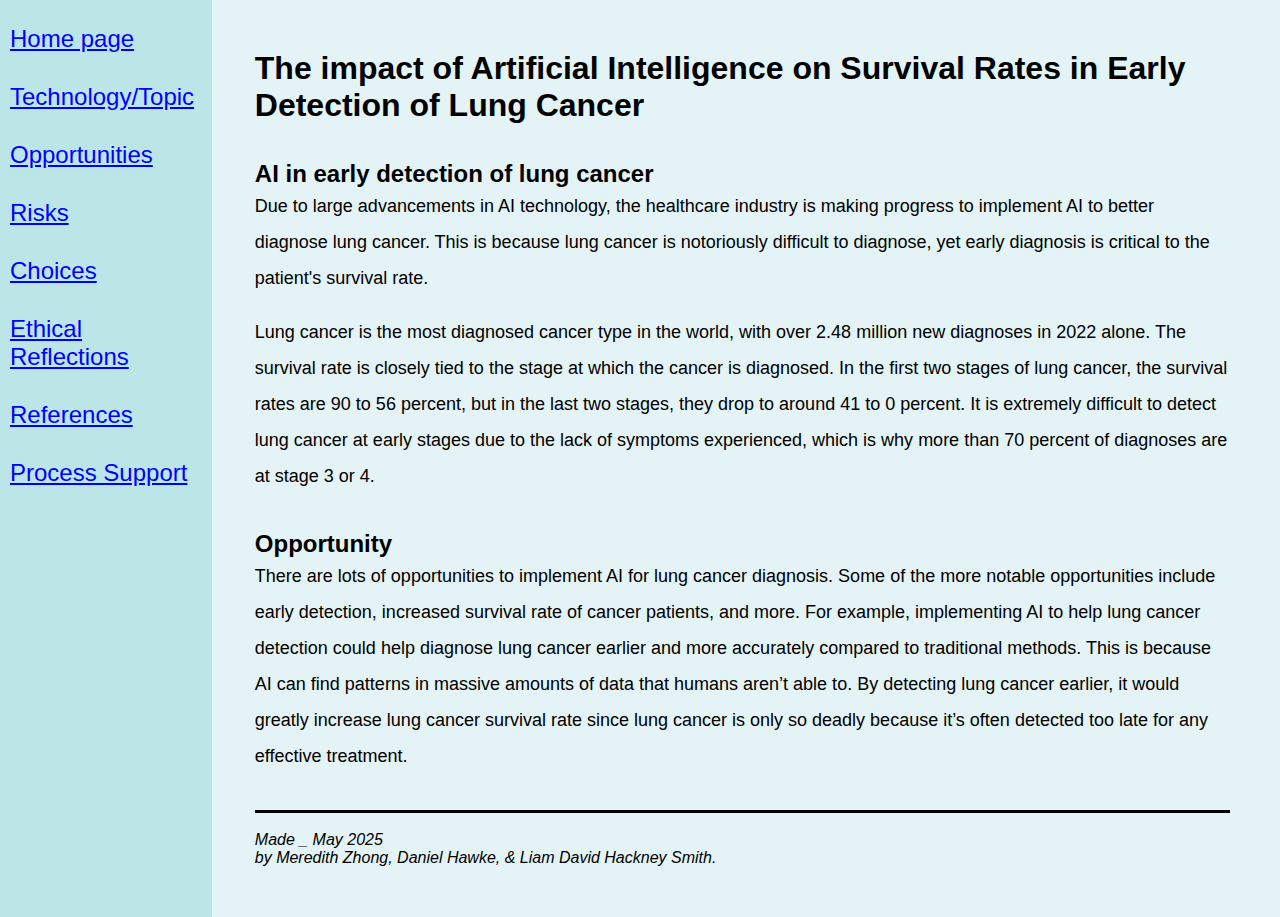
<file: Prelim Website/index.html>
<!DOCTYPE html PUBLIC "-//W3C//DTD HTML 4.01//EN">
<html>
<head>
  <title>My first styled page</title>
  	<link rel="stylesheet" href="styles/mystyles.css">
</head>


<body>
  <!--Navigation bar-->
  <div class="navbar">
    <ul class="navbar_Content">
      <li><a href="index.html">Home page</a></li>
      <li><a href="misc/topic.html">Technology/Topic</a></li>
      <li><a href="misc/opportunities.html">Opportunities</a></li>
      <li><a href="misc/risks.html">Risks</a></li>
      <li><a href="misc/choices.html">Choices</a></li>
      <li><a href="misc/ethics.html">Ethical Reflections</a></li>
      <li><a href="misc/references.html">References</a></li>
      <li><a href="misc/process.html">Process Support</a></li>
    </ul>
  </div>

  <!-- Main content -->
  <div class="main_content">
    <h1>The impact of Artificial Intelligence on Survival Rates in Early Detection of Lung Cancer</h1>
    <br>
    <br>

    <h2>AI in early detection of lung cancer</h2>
    <p>
      Due to large advancements in AI technology, the healthcare industry is making progress to implement AI to better diagnose lung cancer. This is because lung cancer is notoriously difficult to diagnose, yet early diagnosis is critical to the patient's survival rate. 
    </p>
    <br>
    <p>
      Lung cancer is the most diagnosed cancer type in the world, with over 2.48 million new diagnoses in 2022 alone. The survival rate is closely tied to the stage at which the cancer is diagnosed. In the first two stages of lung cancer, the survival rates are 90 to 56 percent, but in the last two stages, they drop to around 41 to 0 percent. It is extremely difficult to detect lung cancer at early stages due to the lack of symptoms experienced, which is why more than 70 percent of diagnoses are at stage 3 or 4. 
    </p>
    <br>
    <br>
    <h2>Opportunity</h2>
    <p>
      There are lots of opportunities to implement AI for lung cancer diagnosis. Some of the more notable opportunities include early detection, increased survival rate of cancer patients, and more. For example, implementing AI to help lung cancer detection could help diagnose lung cancer earlier and more accurately compared to traditional methods. This is because AI can find patterns in massive amounts of data that humans aren’t able to. By detecting lung cancer earlier, it would greatly increase lung cancer survival rate since lung cancer is only so deadly because it’s often detected too late for any effective treatment. 
    </p>
    <br>
    <br>
    <!-- Sign and date the page, it's only polite! -->
    <hr width="100%" color="black" size="5">
    <br>
    <address>Made _ May 2025<br>
      by Meredith Zhong, Daniel Hawke, & Liam David Hackney Smith.
    </address>
 
  </div>
</body>
</html>
</file>
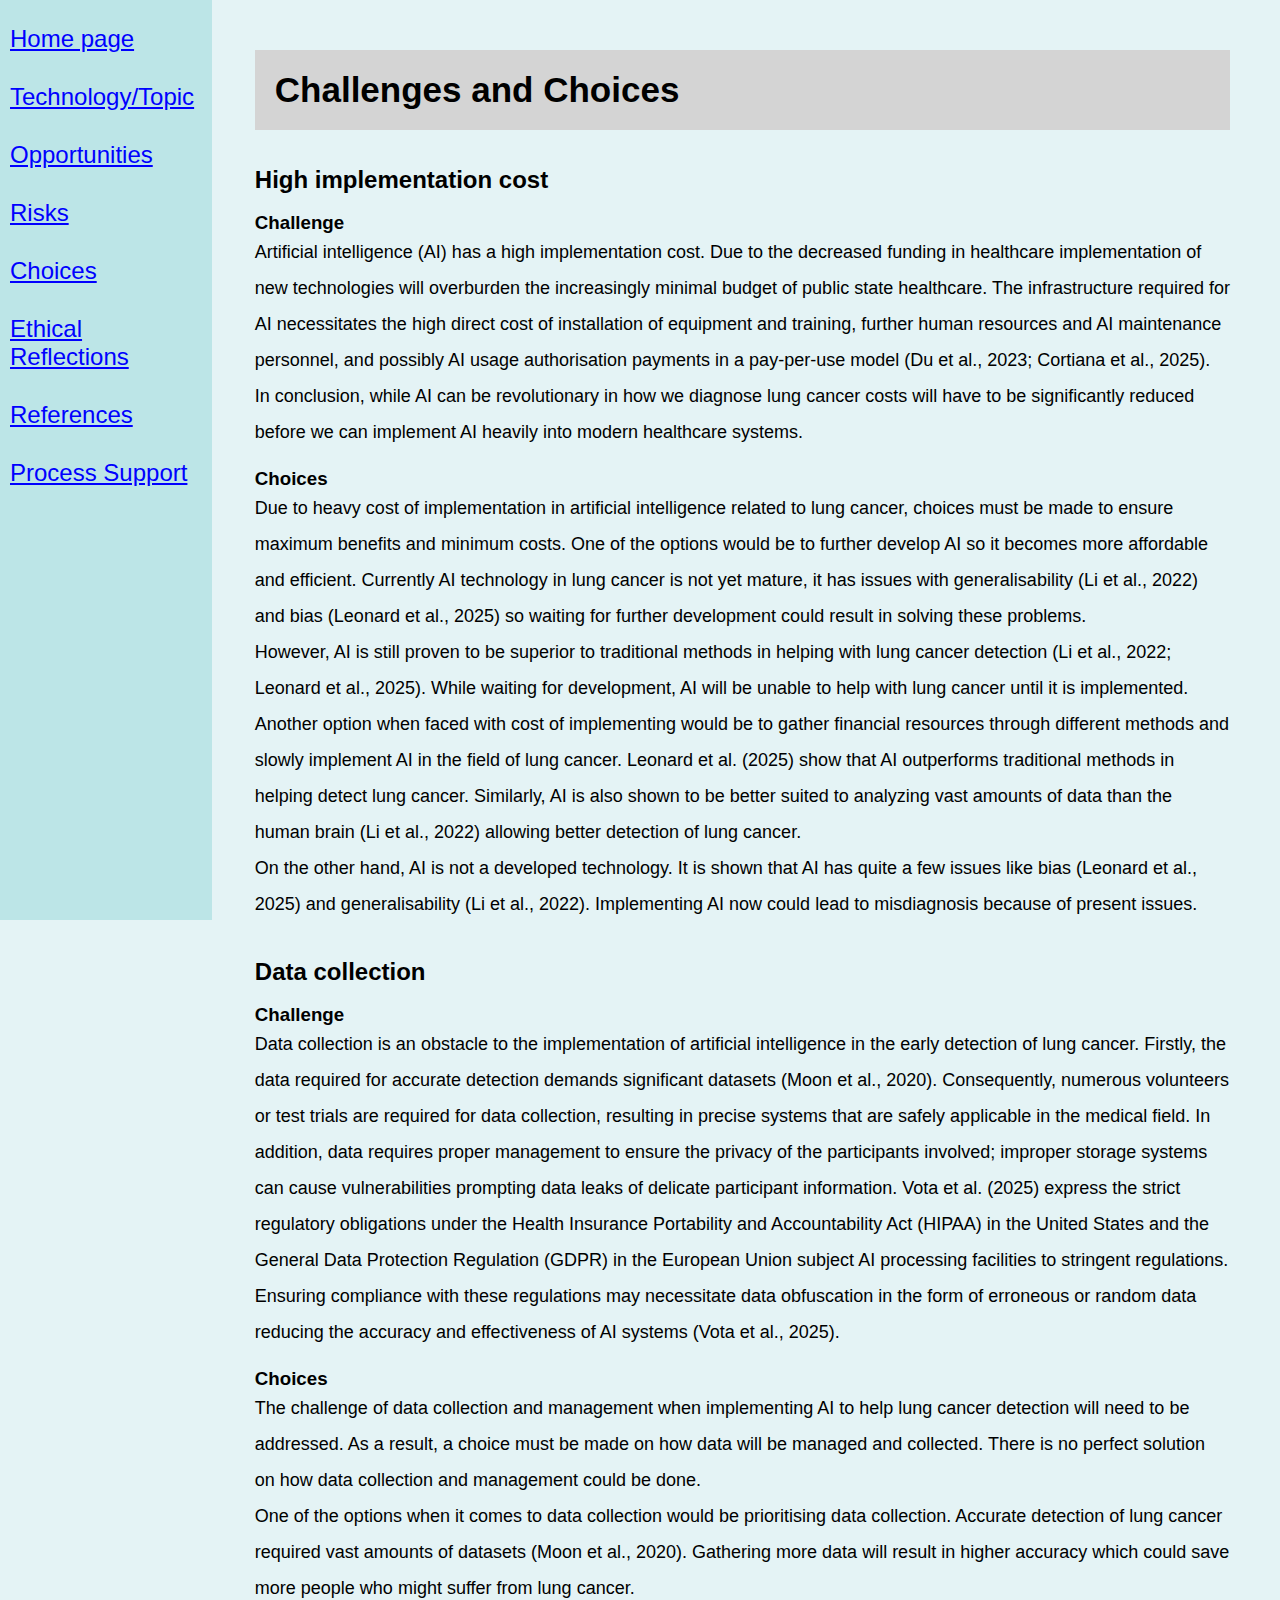
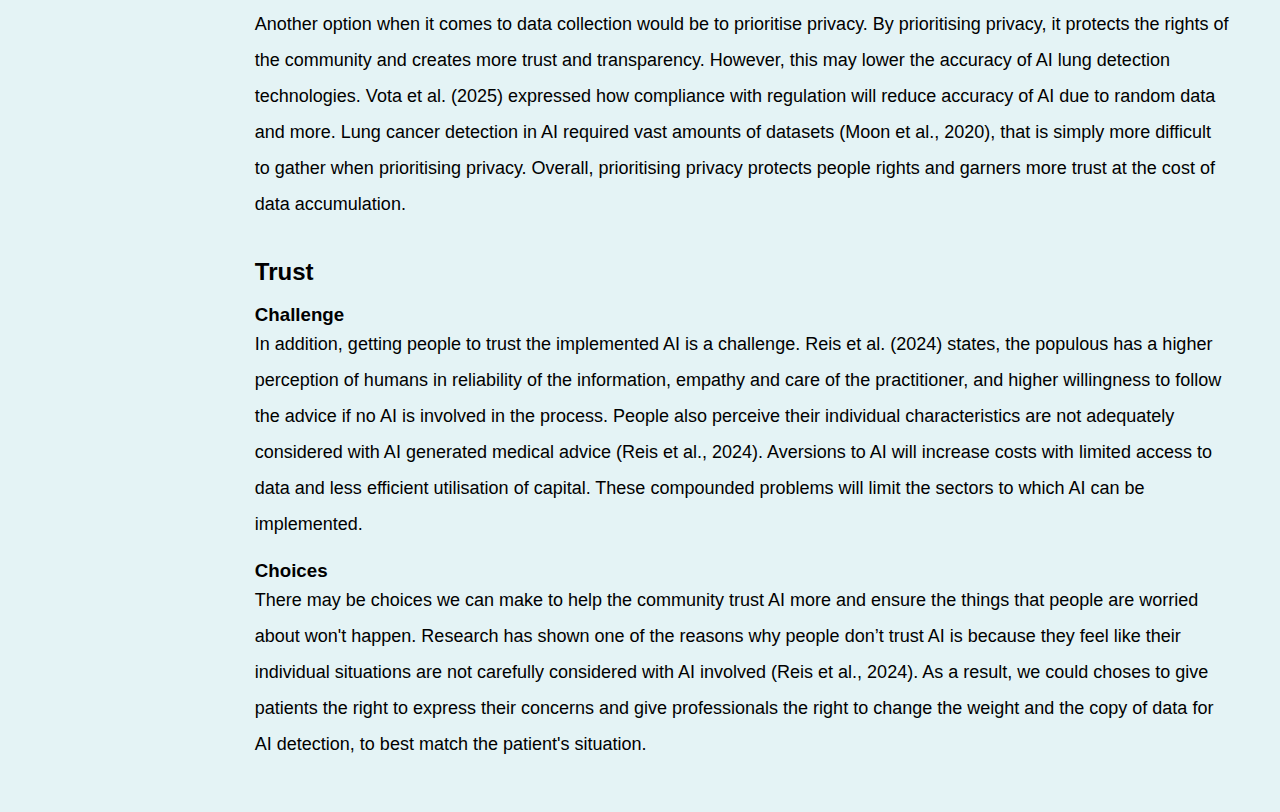
<file: Prelim Website/misc/choices.html>
<!DOCTYPE html PUBLIC "-//W3C//DTD HTML 4.01//EN">
<html>
  <head>
    <title>choices</title>
    <link rel="stylesheet" href="../styles/mystyles.css" />
  </head>

  <body>
    <!--Navigation bar-->
    <div class="navbar">
      <ul class="navbar_Content">
        <li><a href="../index.html">Home page</a></li>
        <li><a href="topic.html">Technology/Topic</a></li>
        <li><a href="opportunities.html">Opportunities</a></li>
        <li><a href="risks.html">Risks</a></li>
        <li><a href="choices.html">Choices</a></li>
        <li><a href="ethics.html">Ethical Reflections</a></li>
        <li><a href="references.html">References</a></li>
        <li><a href="process.html">Process Support</a></li>
      </ul>
    </div>

    <!-- Main Content -->
    <div class="main_content">
      <h2 class="topictitle">Challenges and Choices</h2>
      <br />
      <br />
      <!-- High impl. cost -->
      <h2>High implementation cost</h2>
      <br />
      <h3 class="">Challenge</h3>
      <p>
        Artificial intelligence (AI) has a high implementation cost. Due to the
        decreased funding in healthcare implementation of new technologies will
        overburden the increasingly minimal budget of public state healthcare.
        The infrastructure required for AI necessitates the high direct cost of
        installation of equipment and training, further human resources and AI
        maintenance personnel, and possibly AI usage authorisation payments in a
        pay-per-use model (Du et al., 2023; Cortiana et al., 2025). In
        conclusion, while AI can be revolutionary in how we diagnose lung cancer
        costs will have to be significantly reduced before we can implement AI
        heavily into modern healthcare systems.
      </p>
      <br />
      <h3>Choices</h3>
      <p>
        Due to heavy cost of implementation in artificial intelligence related
        to lung cancer, choices must be made to ensure maximum benefits and
        minimum costs. One of the options would be to further develop AI so it
        becomes more affordable and efficient. Currently AI technology in lung
        cancer is not yet mature, it has issues with generalisability (Li et
        al., 2022) and bias (Leonard et al., 2025) so waiting for further
        development could result in solving these problems.
        <br />
        However, AI is still proven to be superior to traditional methods in
        helping with lung cancer detection (Li et al., 2022; Leonard et al.,
        2025). While waiting for development, AI will be unable to help with
        lung cancer until it is implemented.
        <br />
        Another option when faced with cost of implementing would be to gather
        financial resources through different methods and slowly implement AI in
        the field of lung cancer. Leonard et al. (2025) show that AI outperforms
        traditional methods in helping detect lung cancer. Similarly, AI is also
        shown to be better suited to analyzing vast amounts of data than the
        human brain (Li et al., 2022) allowing better detection of lung cancer.
        <br />
        On the other hand, AI is not a developed technology. It is shown that AI
        has quite a few issues like bias (Leonard et al., 2025) and
        generalisability (Li et al., 2022). Implementing AI now could lead to
        misdiagnosis because of present issues.
      </p>
      <br /><br />
      <h2>Data collection</h2>
      <br />
      <h3 class="">Challenge</h3>
      <p>
        Data collection is an obstacle to the implementation of artificial
        intelligence in the early detection of lung cancer. Firstly, the data
        required for accurate detection demands significant datasets (Moon et
        al., 2020). Consequently, numerous volunteers or test trials are
        required for data collection, resulting in precise systems that are
        safely applicable in the medical field. In addition, data requires
        proper management to ensure the privacy of the participants involved;
        improper storage systems can cause vulnerabilities prompting data leaks
        of delicate participant information. Vota et al. (2025) express the
        strict regulatory obligations under the Health Insurance Portability and
        Accountability Act (HIPAA) in the United States and the General Data
        Protection Regulation (GDPR) in the European Union subject AI processing
        facilities to stringent regulations. Ensuring compliance with these
        regulations may necessitate data obfuscation in the form of erroneous or
        random data reducing the accuracy and effectiveness of AI systems (Vota
        et al., 2025).
      </p>
      <br />
      <h3>Choices</h3>
      <p>
        The challenge of data collection and management when implementing AI to
        help lung cancer detection will need to be addressed. As a result, a
        choice must be made on how data will be managed and collected. There is
        no perfect solution on how data collection and management could be done.
        <br />
        One of the options when it comes to data collection would be
        prioritising data collection. Accurate detection of lung cancer required
        vast amounts of datasets (Moon et al., 2020). Gathering more data will
        result in higher accuracy which could save more people who might suffer
        from lung cancer.
        <br />
        Another option when it comes to data collection would be to prioritise
        privacy. By prioritising privacy, it protects the rights of the
        community and creates more trust and transparency. However, this may
        lower the accuracy of AI lung detection technologies. Vota et al. (2025)
        expressed how compliance with regulation will reduce accuracy of AI due
        to random data and more. Lung cancer detection in AI required vast
        amounts of datasets (Moon et al., 2020), that is simply more difficult
        to gather when prioritising privacy. Overall, prioritising privacy
        protects people rights and garners more trust at the cost of data
        accumulation.
      </p>
      <br /><br />
      <h2>Trust</h2>
      <br />
      <h3 class="">Challenge</h3>
      <p>
        In addition, getting people to trust the implemented AI is a challenge.
        Reis et al. (2024) states, the populous has a higher perception of
        humans in reliability of the information, empathy and care of the
        practitioner, and higher willingness to follow the advice if no AI is
        involved in the process. People also perceive their individual
        characteristics are not adequately considered with AI generated medical
        advice (Reis et al., 2024). Aversions to AI will increase costs with
        limited access to data and less efficient utilisation of capital. These
        compounded problems will limit the sectors to which AI can be
        implemented.
      </p>
      <br />
      <h3>Choices</h3>
      <p>
        There may be choices we can make to help the community trust AI more and
        ensure the things that people are worried about won't happen. Research
        has shown one of the reasons why people don’t trust AI is because they
        feel like their individual situations are not carefully considered with
        AI involved (Reis et al., 2024). As a result, we could choses to give
        patients the right to express their concerns and give professionals the
        right to change the weight and the copy of data for AI detection, to
        best match the patient's situation.
      </p>
    </div>
  </body>
</html>
</file>
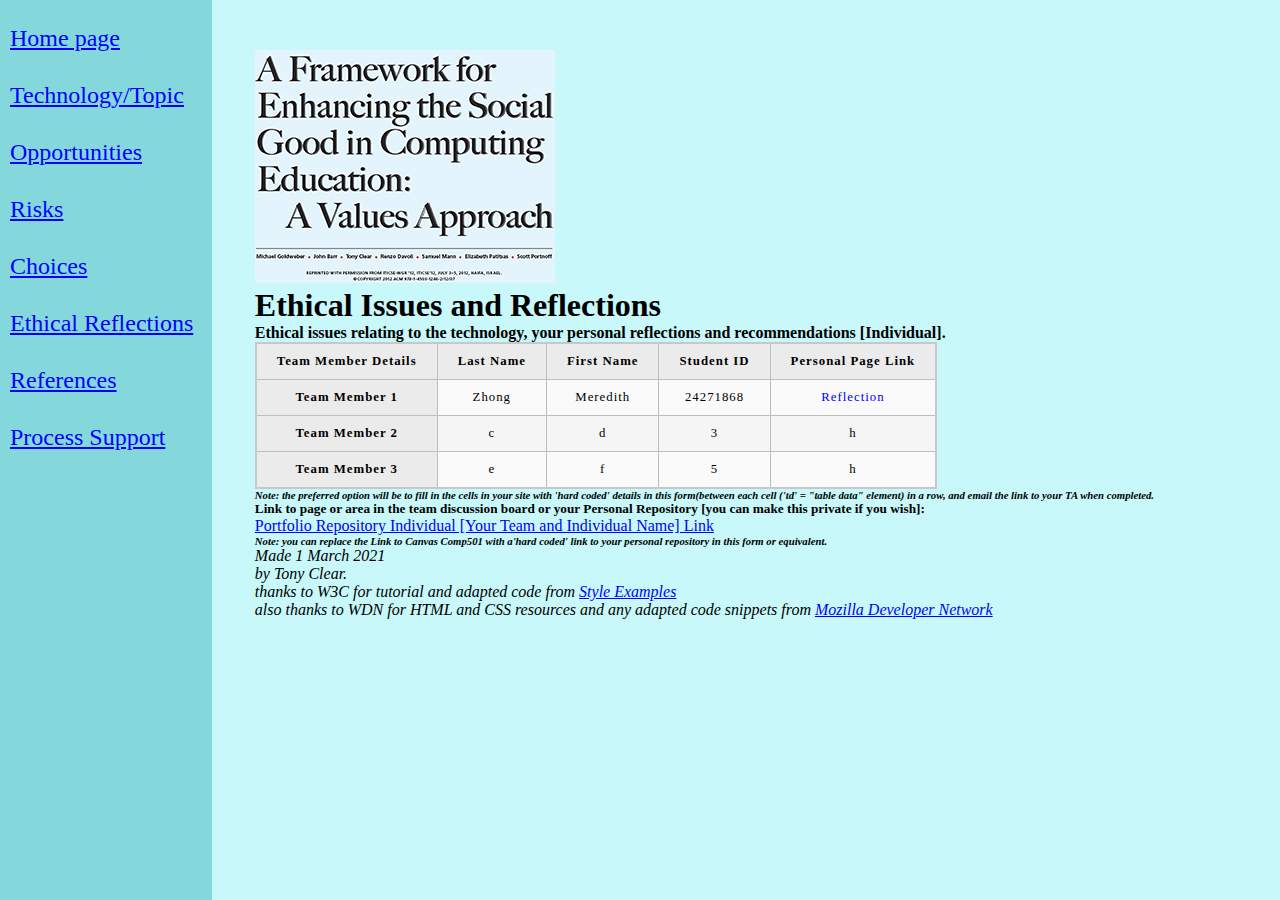
<file: Prelim Website/misc/ethics.html>
<!DOCTYPE html PUBLIC "-//W3C//DTD HTML 4.01//EN">
<html>
<head>
  <title>ethics</title>
  	<link rel="stylesheet" href="../styles/minimal-table.css">
  </head>

<body>

    <!--Navigation bar-->
    <div class="navbar">
      <ul class="navbar_Content">
        <li><a href="../index.html">Home page</a></li>
        <li><a href="topic.html">Technology/Topic</a></li>
        <li><a href="opportunities.html">Opportunities</a></li>
        <li><a href="risks.html">Risks</a></li>
        <li><a href="choices.html">Choices</a></li>
        <li><a href="ethics.html">Ethical Reflections</a></li>
        <li><a href="references.html">References</a></li>
        <li><a href="process.html">Process Support</a></li>
      </ul>
    </div>

<!-- Main content -->
 <div class="main_content">
 <img src="../images/csg4ed-small.png" alt="Enhancing Social Good in Computing">
<h1>Ethical Issues and Reflections</h1>


</ul><h4><p>Ethical issues relating to the technology, your personal reflections and recommendations [Individual].<p></h4>

<table>
	<tr>
		<th>Team Member Details</th>
        <th scope="col" class="last name">Last Name</th> 
	    <th scope="col" class="first name">First Name</th> 
        <th scope="col" class="id">Student ID</th> 	
		<th scope="col" class="repo">Personal Page Link</th> 
    </tr>
	
	<tr>
		<th scope="row">Team Member 1</th>
		<td>Zhong</td>
		<td>Meredith</td>
        <td>24271868</td>	
		<td><a>Reflection</a></td>
   </tr>
	<tr>
		<th scope="row">Team Member 2</th>
        <td>c</td>
		<td>d</td>
        <td>3</td>	
		<td>h</td>
    </tr>
	<tr>
		<th scope="row">Team Member 3</th>
        <td>e</td>
		<td>f</td>
        <td>5</td>
		<td>h</td>
    </tr>
</table>

<p><h6><em>Note: the preferred option will be to fill in the cells in your site with 'hard coded' details in this form(between each cell ('td' = "table data" element) in a row, and email the link to your TA when completed.</p></h6></em> 


<h5>Link to page or area in the team discussion board or your Personal Repository [you can make this private if you wish]: </h5>
<a href="https://canvas.aut.ac.nz/groups/36051">Portfolio Repository Individual [Your Team and Individual Name] Link</a>      

  <hr/>
<p><h6><em>Note: you can replace the Link to Canvas Comp501 with a'hard coded' link to your personal repository in this form or equivalent.</p></h6></em> 

<!-- Sign and date the page, it's only polite! -->
<address>Made 1 March 2021<br>
  by Tony Clear.</address>
 
<p><em>thanks to W3C for tutorial and adapted code from <a href="https://www.w3.org/Style/Examples/011/firstcss.en.html">Style Examples</a></p></em>
<p><em>also thanks to WDN for HTML and CSS resources and any adapted code snippets from <a href= "https://developer.mozilla.org/en-US/docs/Web">Mozilla Developer Network</a></p></em>
</div>
</body>
</html>
</file>
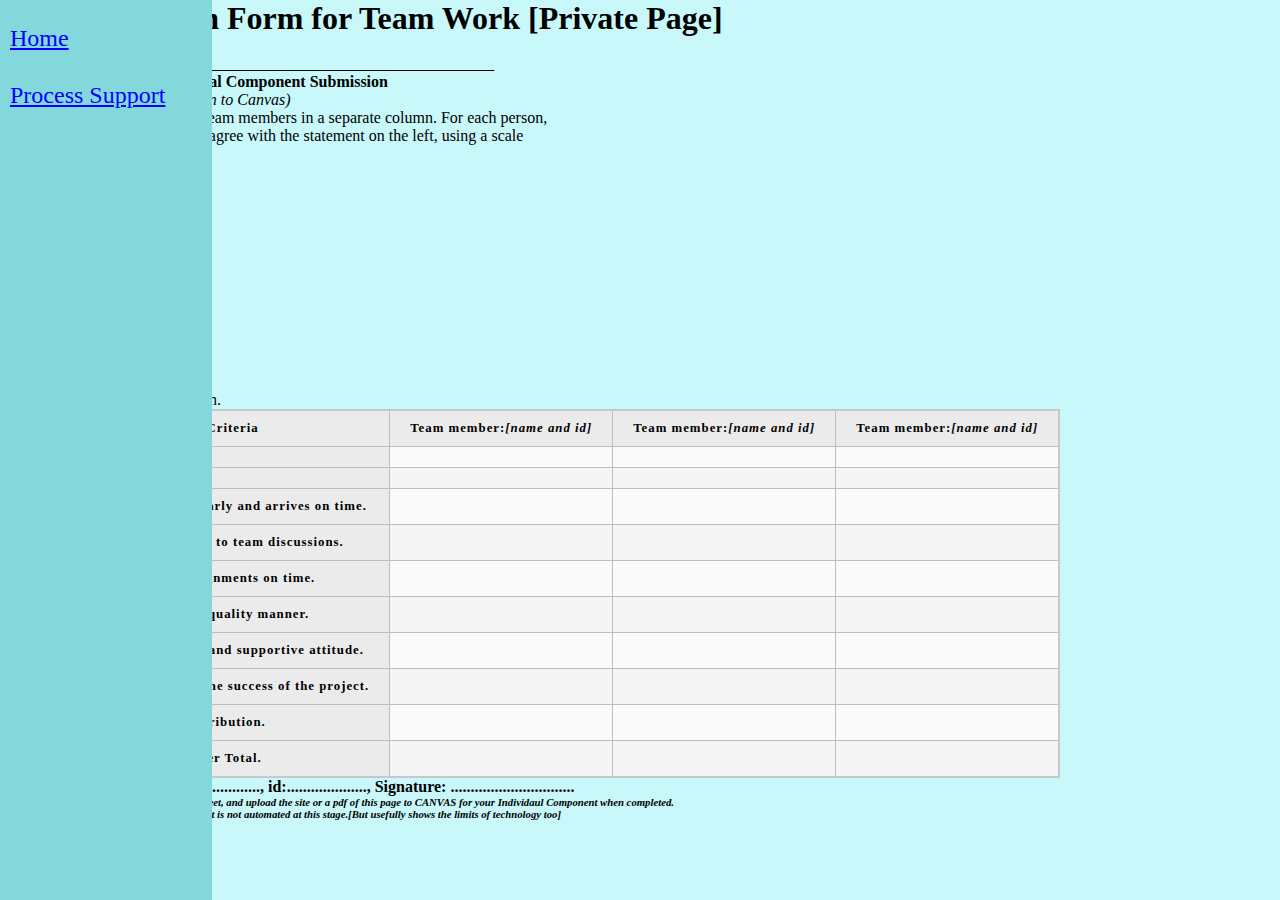
<file: Prelim Website/misc/evaluation.html>
<!DOCTYPE html PUBLIC "-//W3C//DTD HTML 4.01//EN">
<html>
<head>
  <title>Peer Evaluation Form</title>
   	<link rel="stylesheet" href="../styles/minimal-table.css" type="text/css">
</head>

<body>
<!-- Site navigation menu -->
<ul class="navbar">
  <li><a href="../index.html">Home</a>
  <li><a href="process.html">Process Support</a>
</ul>

<h1>Peer Evaluation Form for Team Work [Private Page]</h1><br>
<p>Team name ____________________________________________________</p>

<h4>Due Date:  With Final Individual Component Submission </h4><p><em>(Student to upload this evaluation to Canvas)</em></p> 


<p>Write the name of each of your team members in a separate column. For each person,<br>
 indicate the extent to which you agree with the statement on the left, using a scale <br>
 of 1-4 
 <ol start =01>
 <li><em>strongly disagree
 <li>disagree
 <li>agree
 <li>strongly agree</em>
 </ol>
 
<p> Total the numbers in each column.


		
<table>
    <p>
	<body ><th>Evaluation Criteria</th>
    
        
        <th scope="col" class="Team member 1">Team member:<em>[name and id]</em></th> 
	    <th scope="col" class="Team member 1">Team member:<em>[name and id]</em></th> 
        <th scope="col" class="Team member 1">Team member:<em>[name and id]</em></th> 
		
    </tr>
	<hr />
	</p>
	<p align = "left"</p>
		<th scope="row"></th>
		<td></td>
		<td></td>
        <td></td>

   </tr>
	<p align = "left"</p>
		<th scope="row"></th>
		<td></td>
		<td></td>
        <td></td>

   </tr>
		<p align = "left"</p>
		<th scope="row">Attends team meetings regularly and arrives on time.</th>
		<td></td>
		<td></td>
        <td></td>

   </tr>
	<p align = "left"</p>
	<th scope="row">Contributes meaningfully to team discussions.</th>
        <td></td>
		<td></td>
        <td></td>
 
    </tr>
	<th scope="row">Completes team assignments on time.</th>
        <td></td>
		<td></td>
        <td></td>
  
    </tr>
	<th scope="row">Prepares work in a quality manner.</th>
        <td></td>
		<td></td>
        <td></td>
     
    </tr>
	<th scope="row">Demonstrates a cooperative and supportive attitude.</th>
        <td></td>
		<td></td>
        <td></td>
        
    </tr>
	<th scope="row">Contributes significantly to the success of the project.</th>
        <td></td>
		<td></td>
        <td></td>
        
    </tr>
	<th scope="row">Overall Contribution.</th>
        <td></td>
		<td></td>
        <td></td>
        		
   </tr>
   		
   </tr><th scope="row">Team Member Total.</th>
        
		<td></td>
		<td></td>
        <td></td>
        		
   </tr>
</table>

<p><h4>Student name: ......................................., id:...................., Signature: ...............................</p></h4>
<hr/>
<p><h6><em>Note: the simplest option will be to fill in the sheet, and upload the site or a pdf of this page to CANVAS for your Individaul Component when completed.</p></h6></em> 
 <p><h6><em>As this is a static site without security features, it is not automated at this stage.[But usefully shows the limits of technology too]</p></h6></em>
</body>
</html>
</file>
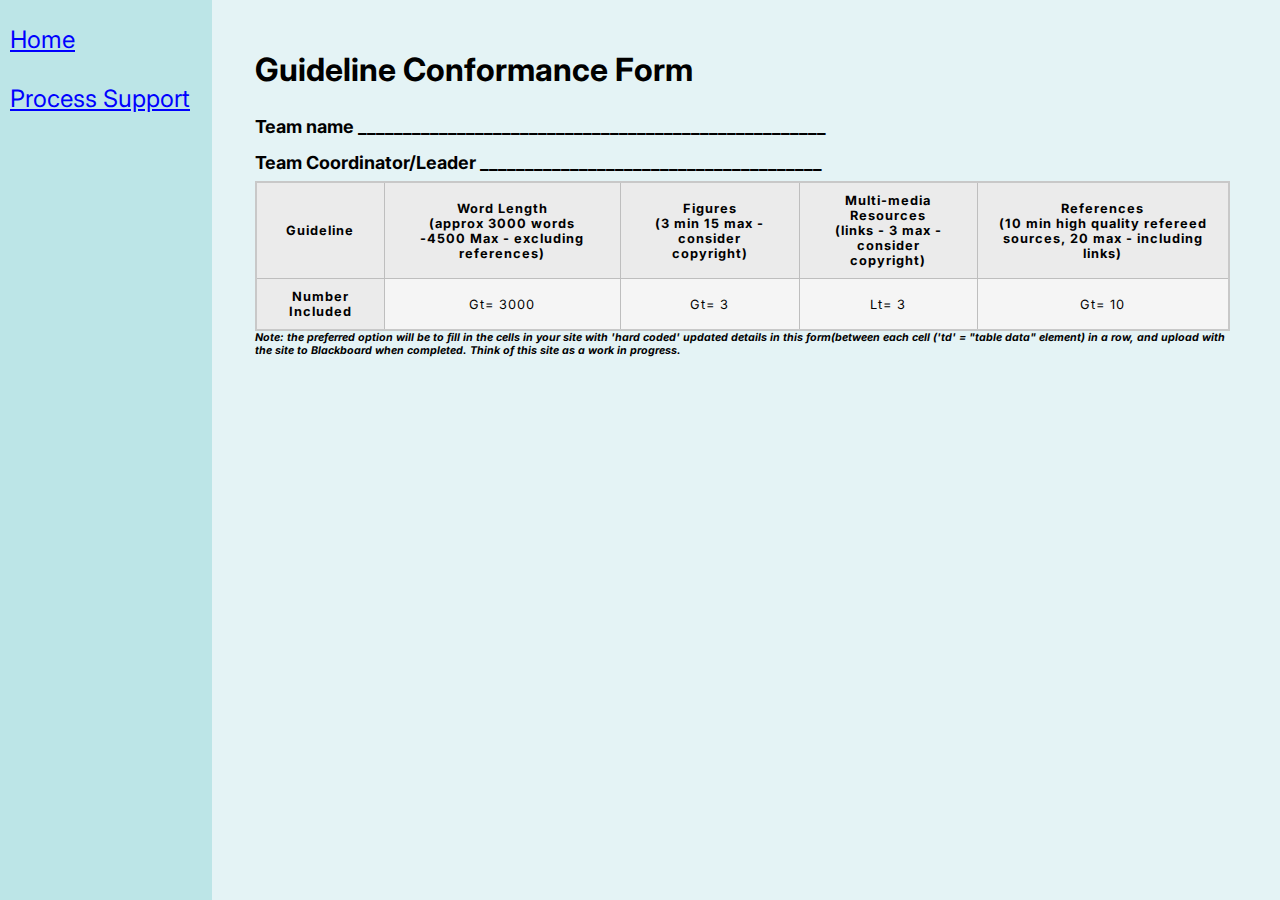
<file: Prelim Website/misc/guidelines.html>
<!DOCTYPE html PUBLIC "-//W3C//DTD HTML 4.01//EN">
<html>
<head>
  <title>guidelines</title>
   	<link rel="stylesheet" href="../styles/minimal-table.css" type="text/css">
   	<link rel="stylesheet" href="../styles/mystyles.css" type="text/css">
	    <link rel="preconnect" href="https://fonts.googleapis.com" />
    <link rel="preconnect" href="https://fonts.gstatic.com" crossorigin />
    <link
      href="https://fonts.googleapis.com/css2?family=Inter:ital,opsz,wght@0,14..32,100..900;1,14..32,100..900&display=swap"
      rel="stylesheet"
    />
</head>

<body>
<!-- Site navigation menu -->
<div class="navbar">
<ul class="navbar_Content">
  <li><a href="../index.html">Home</a>
  <li><a href="process.html">Process Support</a>
</ul>
</div>


<div class="main_content">
<h1>Guideline Conformance Form</h1><br>
<h4><p>Team name ____________________________________________________</p></h4>

<h4><p>Team Coordinator/Leader ______________________________________</p></h4>
		
<table>
    <p>
	<th>Guideline</th>
    
        
        <th scope="col" class="word length">Word Length <br>(approx 3000 words -4500 Max - excluding references)</th>
	    <th scope="col" class="first name">Figures <br>(3 min 15  max - consider copyright)</th> 
        <th scope="col" class="id">Multi-media  Resources <br>(links - 3 max - consider copyright)</th> 
		<th scope="col" class="email">References <br>(10 min high quality refereed sources, 20 max - including links)</th>
	<tr></tr>
	<hr />
	</p>
	
	<p></p>
		<th scope="row">Number Included</th>
		<td> Gt= 3000</td>
		<td> Gt= 3</td>
        <td> Lt= 3</td>
		<td> Gt= 10</td>
   </tr>
	
  
</table>


<hr/>

<hr/>
<p><h6><em>Note: the preferred option will be to fill in the cells in your site with 'hard coded' updated details in this form(between each cell ('td' = "table data" element) in a row, and upload with the site to Blackboard when completed.  Think of this site as a work in progress.</p></h6></em> 
</div>
</body>
</html>
</file>
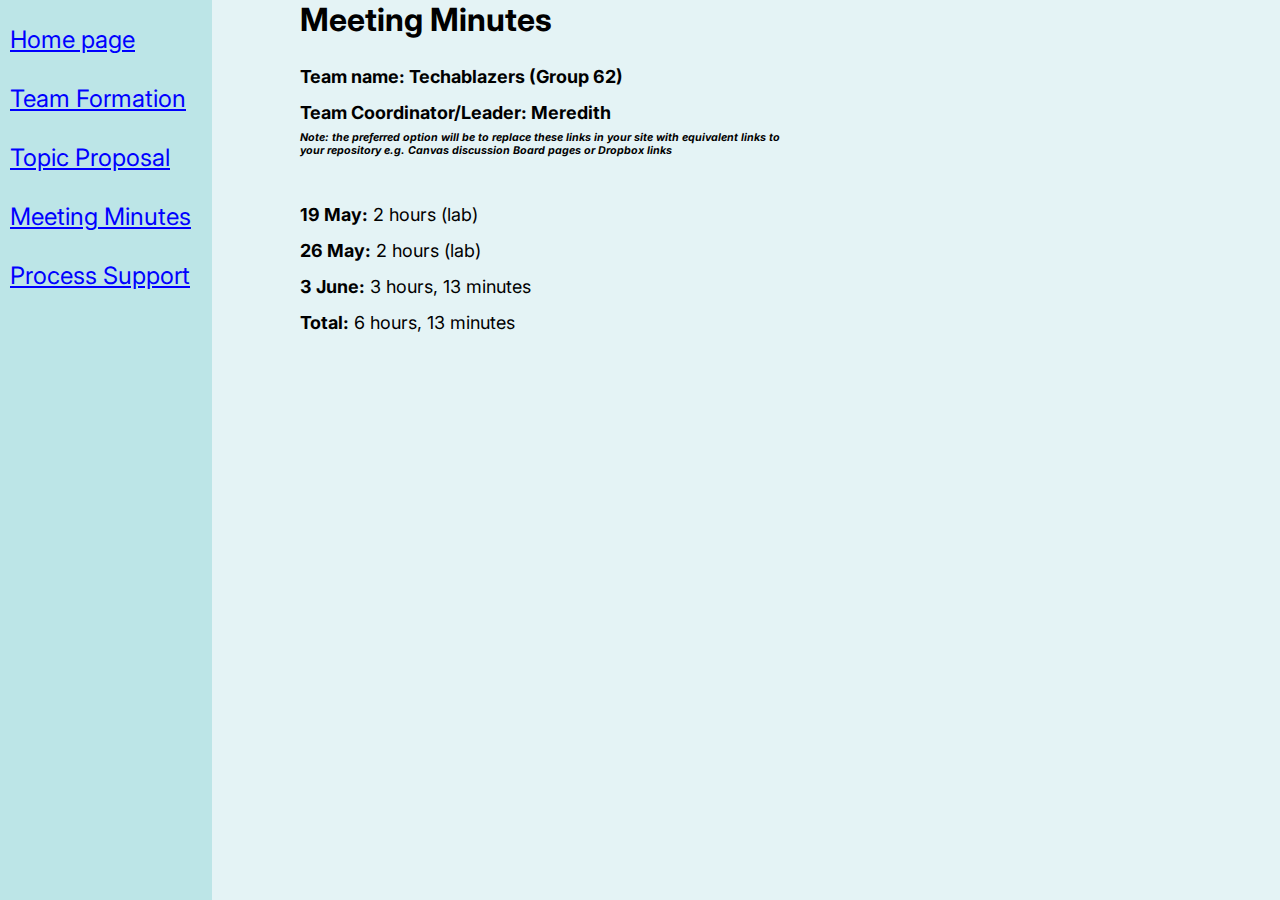
<file: Prelim Website/misc/meetings.html>
<!DOCTYPE html PUBLIC "-//W3C//DTD HTML 4.01//EN">
<html>
  <head>
    <title>guidelines</title>
    <link rel="stylesheet" href="../styles/minimal-table.css" />
    <link rel="stylesheet" href="../styles/mystyles.css" />
        <link rel="preconnect" href="https://fonts.googleapis.com" />
    <link rel="preconnect" href="https://fonts.gstatic.com" crossorigin />
    <link
      href="https://fonts.googleapis.com/css2?family=Inter:ital,opsz,wght@0,14..32,100..900;1,14..32,100..900&display=swap"
      rel="stylesheet"
    />
  </head>

  <body>
    <!-- Site navigation menu -->
<ul class="navbar">
  <li><a href="../index.html">Home page</a>
  <li><a href="team-formation.html">Team Formation</a>
   <li><a href="proposal.html">Topic Proposal</a>
	<!-- <li><a href="evaluation.html">Peer Evaluation</a> -->
	<li><a href="meetings.html">Meeting Minutes</a>
	<!-- <li><a href="portfolio.html">Project Portfolio</a> -->
		<!-- <li><a href="rubric.html">Assessment Rubric</a> -->
	<!-- <li><a href="guidelines.html">Guideline Conformance</a> -->
   <li><a href="process.html">Process Support</a>
</ul>

    <div style="width: 500px; padding-left: 300px">
      <h1>Meeting Minutes</h1>
      <br />
      <h4><p>Team name: Techablazers (Group 62)</p></h4>

      <h4><p>Team Coordinator/Leader: Meredith</p></h4>
      <a
        href="https://canvas.aut.ac.nz/courses/1048/discussion_topics/3449"
        Meeting
        Minutes
        Repository
        Alternative
        Link
      ></a>
      <hr />
      <h6>
        <em
          >Note: the preferred option will be to replace these links in your
          site with equivalent links to your repository e.g. Canvas discussion
          Board pages or Dropbox links</em
        >
      </h6>
	  <!-- <hr style="width: 100%; size: 2;"> -->
	   <br>
	   <br>
	  <p><b>19 May:</b> 2 hours (lab)</p>
	  <p><b>26 May:</b> 2 hours (lab)</p>
	  <p><b>3 June:</b> 3 hours, 13 minutes</p>
	  <p><b>Total:</b> 6 hours, 13 minutes</p>
    </div>
  </body>
</html>
</file>
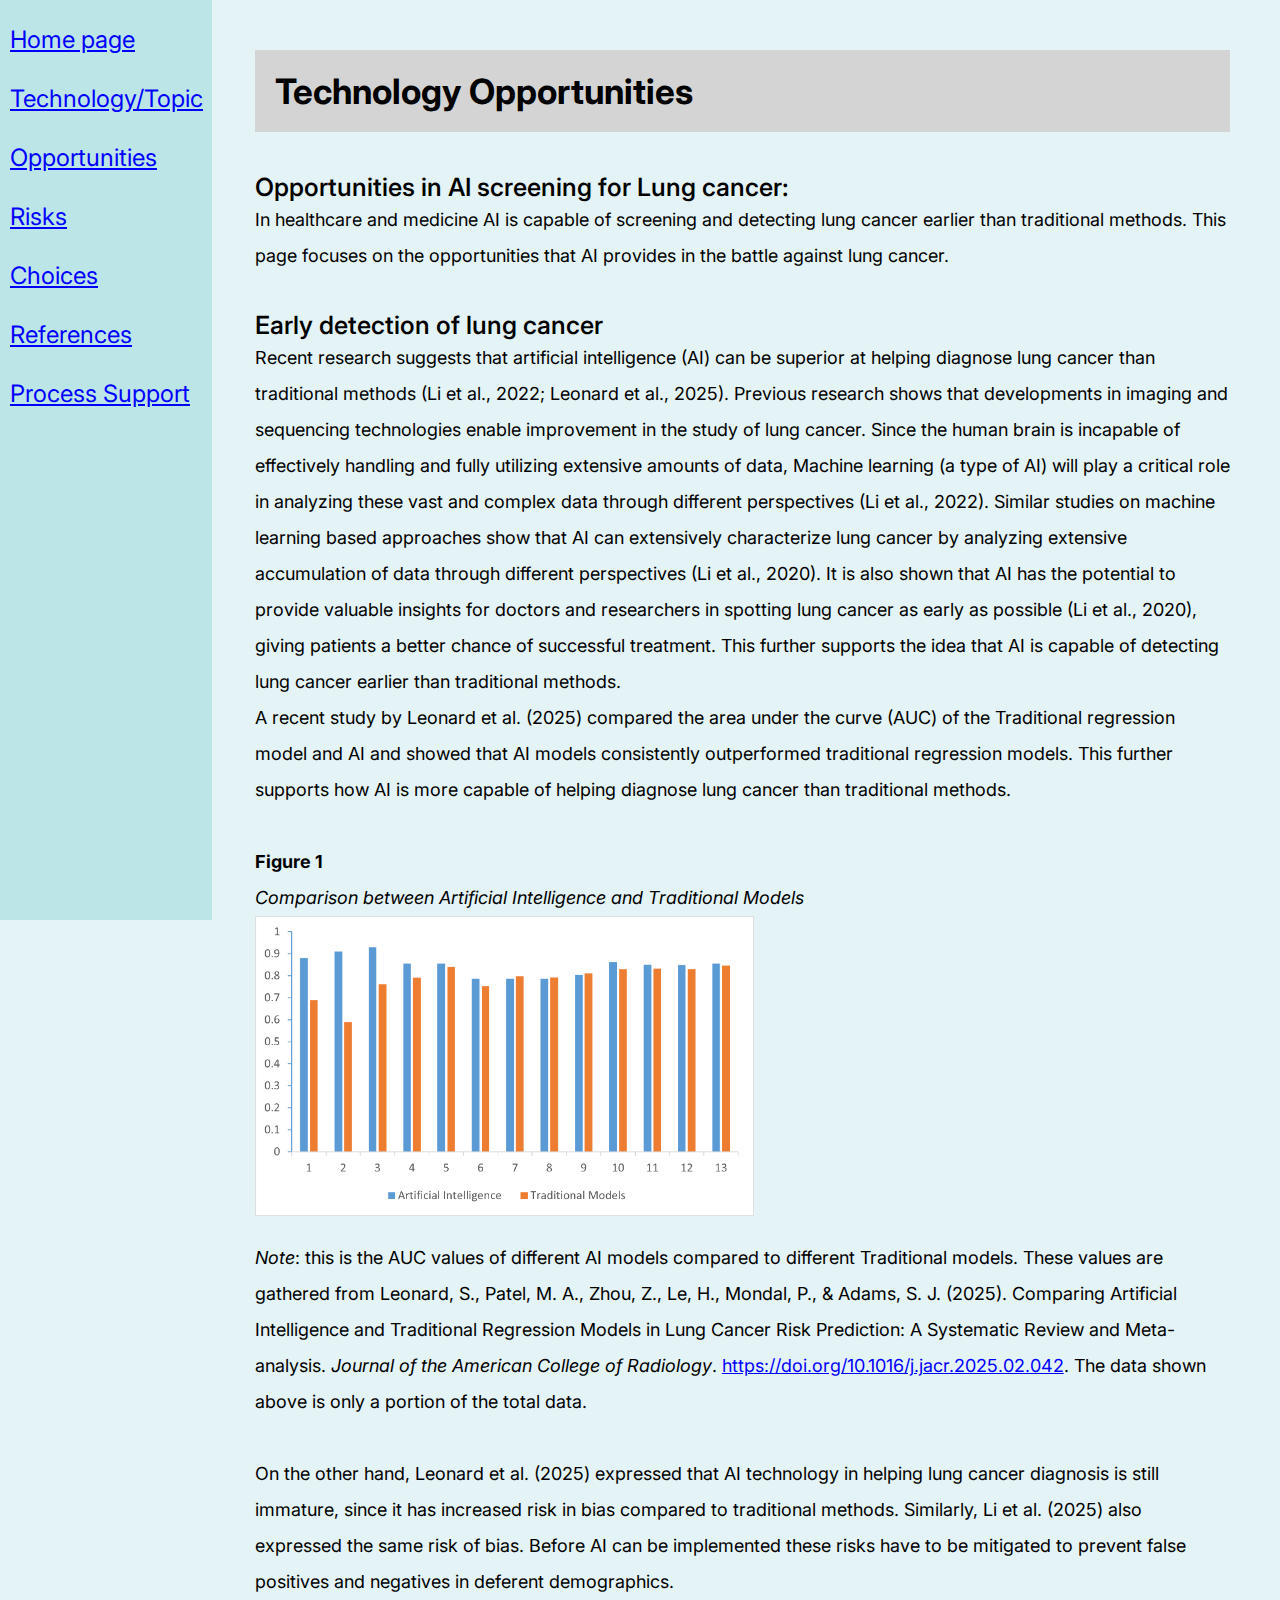
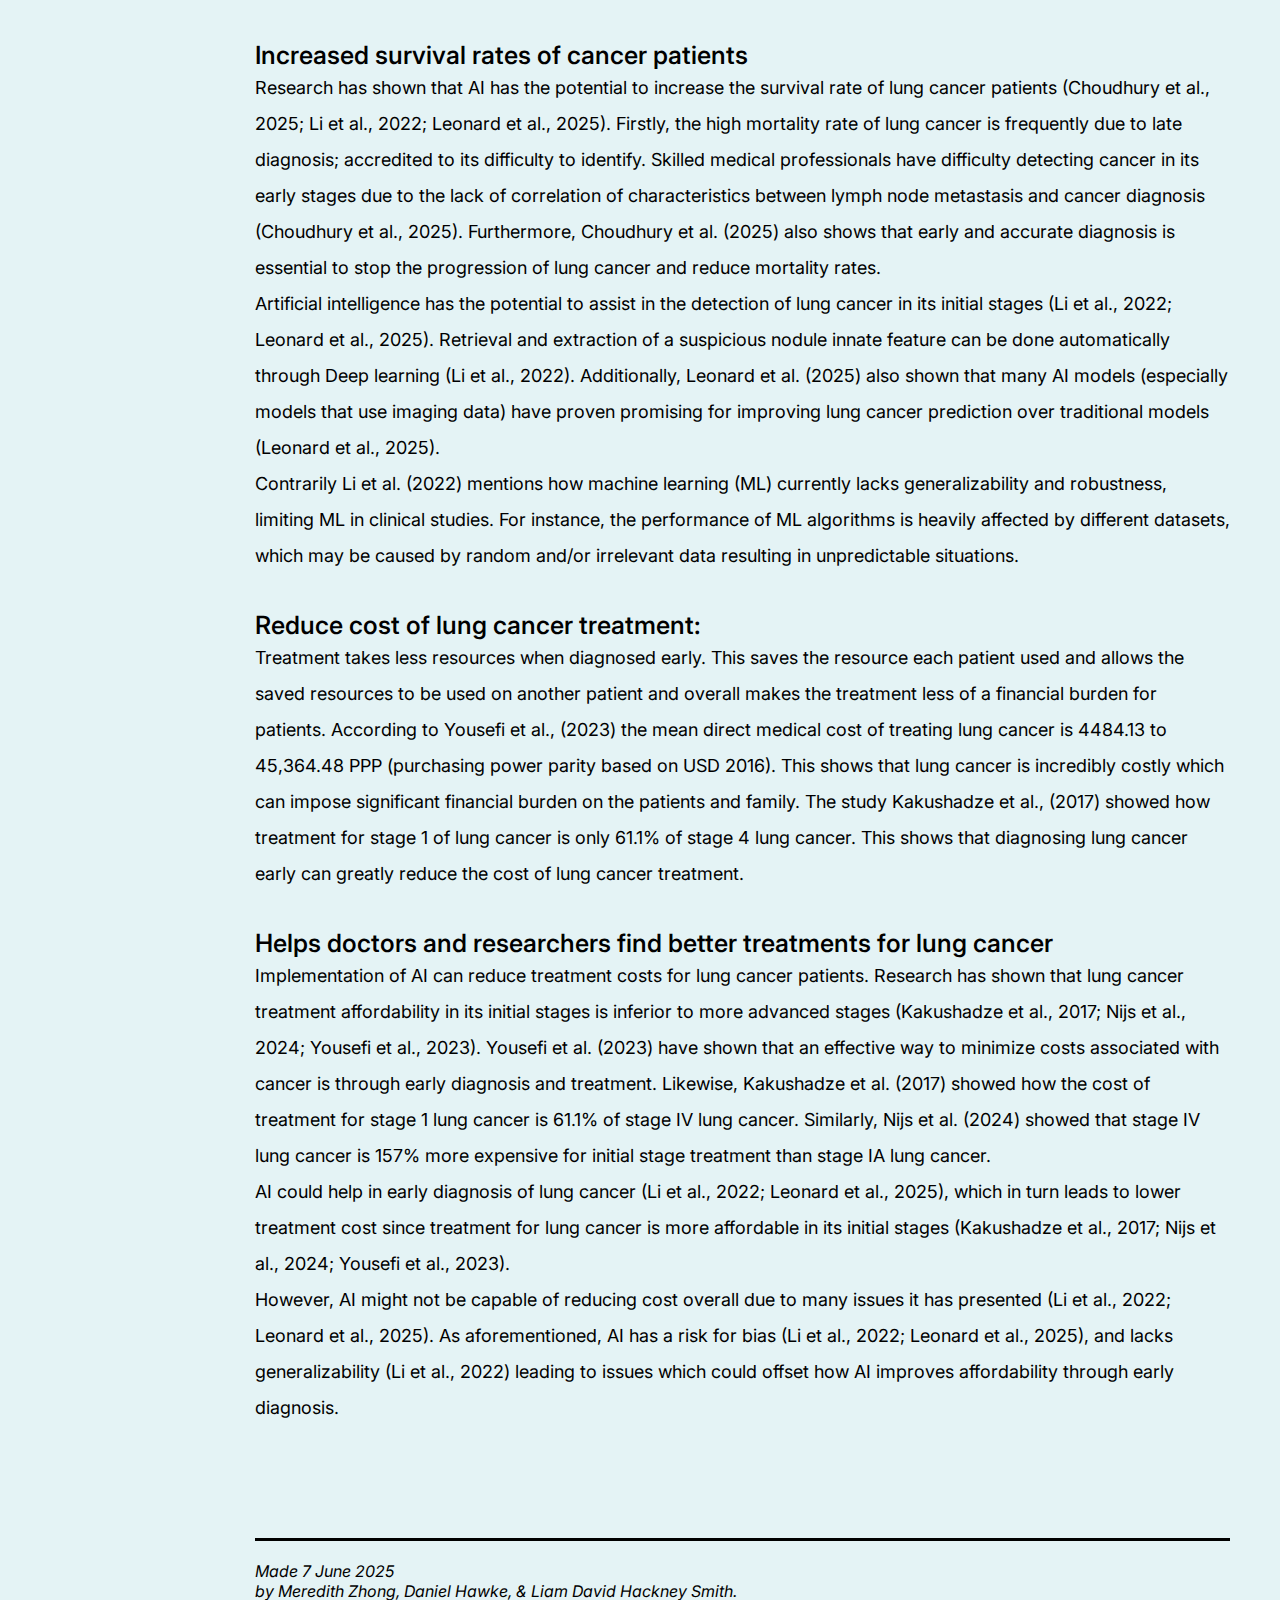
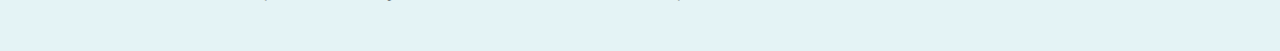
<file: Prelim Website/misc/opportunities.html>
<!DOCTYPE html PUBLIC "-//W3C//DTD HTML 4.01//EN">
<html>
  <head>
    <title>opportunities</title>
    <link rel="stylesheet" href="../styles/mystyles.css" />
    <link rel="stylesheet" href="../styles/mystyles.css" type="text/css" />
    <link rel="preconnect" href="https://fonts.googleapis.com" />
    <link rel="preconnect" href="https://fonts.gstatic.com" crossorigin />
    <link
      href="https://fonts.googleapis.com/css2?family=Inter:ital,opsz,wght@0,14..32,100..900;1,14..32,100..900&display=swap"
      rel="stylesheet"
    />
  </head>

  <body>
    <!--Navigation bar-->
    <div class="navbar">
      <ul class="navbar_Content">
        <li><a href="../index.html">Home page</a></li>
        <li><a href="topic.html">Technology/Topic</a></li>
        <li><a href="opportunities.html">Opportunities</a></li>
        <li><a href="risks.html">Risks</a></li>
        <li><a href="choices.html">Choices</a></li>
        <!-- <li><a href="ethics.html">Ethical Reflections</a></li> -->
        <li><a href="references.html">References</a></li>
        <li><a href="process.html">Process Support</a></li>
      </ul>
    </div>

    <!-- Main content -->
    <div class="main_content">
      <h1 class="topictitle">Technology Opportunities</h1>
      <br />
      <br />
      <!--Paragraph intro-->
      <h2 class="topic_subtitle">
        Opportunities in AI screening for Lung cancer:
      </h2>
      <p class="">
        In healthcare and medicine AI is capable of screening and detecting lung
        cancer earlier than traditional methods. This page focuses on the
        opportunities that AI provides in the battle against lung cancer.
      </p>
      <p class="">
        <br />
        <!--Paragraph 1 early diagnosis-->
      </p>

      <h2 class="topic_subtitle">Early detection of lung cancer</h2>
      <p class="">
        Recent research suggests that artificial intelligence (AI) can be
        superior at helping diagnose lung cancer than traditional methods (Li et
        al., 2022; Leonard et al., 2025). Previous research shows that
        developments in imaging and sequencing technologies enable improvement
        in the study of lung cancer. Since the human brain is incapable of
        effectively handling and fully utilizing extensive amounts of data,
        Machine learning (a type of AI) will play a critical role in analyzing
        these vast and complex data through different perspectives (Li et al.,
        2022). Similar studies on machine learning based approaches show that AI
        can extensively characterize lung cancer by analyzing extensive
        accumulation of data through different perspectives (Li et al., 2020).
        It is also shown that AI has the potential to provide valuable insights
        for doctors and researchers in spotting lung cancer as early as possible
        (Li et al., 2020), giving patients a better chance of successful
        treatment. This further supports the idea that AI is capable of
        detecting lung cancer earlier than traditional methods.
        <br />
        A recent study by Leonard et al. (2025) compared the area under the
        curve (AUC) of the Traditional regression model and AI and showed that
        AI models consistently outperformed traditional regression models. This
        further supports how AI is more capable of helping diagnose lung cancer
        than traditional methods.
      </p>
      <p>
        <br />
        <b>Figure 1</b>

        <br />
        <i>Comparison between Artificial Intelligence and Traditional Models</i>
      </p>
      <img
        src="../images/ai_Traditional2.png"
        alt="AI vs Traditional"
        class="image_02"
      />
      <br /><br />
      <p class="">
        <i>Note</i>: this is the AUC values of different AI models compared to
        different Traditional models. These values are gathered from Leonard,
        S., Patel, M. A., Zhou, Z., Le, H., Mondal, P., & Adams, S. J. (2025).
        Comparing Artificial Intelligence and Traditional Regression Models in
        Lung Cancer Risk Prediction: A Systematic Review and Meta-analysis.
        <i>Journal of the American College of Radiology</i>.

        <a href="https://doi.org/10.1016/j.jacr.2025.02.042" target="_blank"
          >https://doi.org/10.1016/j.jacr.2025.02.042</a
        >. The data shown above is only a portion of the total data.

        <br />
        <br />
        On the other hand, Leonard et al. (2025) expressed that AI technology in
        helping lung cancer diagnosis is still immature, since it has increased
        risk in bias compared to traditional methods. Similarly, Li et al.
        (2025) also expressed the same risk of bias. Before AI can be
        implemented these risks have to be mitigated to prevent false positives
        and negatives in deferent demographics.
      </p>

      <!-- <p></p> -->
      <br /><br />
      <!--Paragraph 2 survival rate increase-->
      <h2 class="topic_subtitle">
        Increased survival rates of cancer patients
      </h2>
      <p class="">
        Research has shown that AI has the potential to increase the survival
        rate of lung cancer patients (Choudhury et al., 2025; Li et al., 2022;
        Leonard et al., 2025). Firstly, the high mortality rate of lung cancer
        is frequently due to late diagnosis; accredited to its difficulty to
        identify. Skilled medical professionals have difficulty detecting cancer
        in its early stages due to the lack of correlation of characteristics
        between lymph node metastasis and cancer diagnosis (Choudhury et al.,
        2025). Furthermore, Choudhury et al. (2025) also shows that early and
        accurate diagnosis is essential to stop the progression of lung cancer
        and reduce mortality rates.
        <br />
        Artificial intelligence has the potential to assist in the detection of
        lung cancer in its initial stages (Li et al., 2022; Leonard et al.,
        2025). Retrieval and extraction of a suspicious nodule innate feature
        can be done automatically through Deep learning (Li et al., 2022).
        Additionally, Leonard et al. (2025) also shown that many AI models
        (especially models that use imaging data) have proven promising for
        improving lung cancer prediction over traditional models (Leonard et
        al., 2025).
        <br />
        Contrarily Li et al. (2022) mentions how machine learning (ML) currently
        lacks generalizability and robustness, limiting ML in clinical studies.
        For instance, the performance of ML algorithms is heavily affected by
        different datasets, which may be caused by random and/or irrelevant data
        resulting in unpredictable situations.
      </p>

      <p class="">
        <br />
        <!--Paragraph 3 cost saving-->
      </p>

      <h2 class="topic_subtitle">Reduce cost of lung cancer treatment:</h2>
      <p class="">
        Treatment takes less resources when diagnosed early. This saves the
        resource each patient used and allows the saved resources to be used on
        another patient and overall makes the treatment less of a financial
        burden for patients. According to Yousefi et al., (2023) the mean direct
        medical cost of treating lung cancer is 4484.13 to 45,364.48 PPP
        (purchasing power parity based on USD 2016). This shows that lung cancer
        is incredibly costly which can impose significant financial burden on
        the patients and family. The study Kakushadze et al., (2017) showed how
        treatment for stage 1 of lung cancer is only 61.1% of stage 4 lung
        cancer. This shows that diagnosing lung cancer early can greatly reduce
        the cost of lung cancer treatment.
      </p>

      <p class="">
        <br />
        <!--Paragraph 4 redirects resources-->
      </p>

      <h2 class="topic_subtitle">
        Helps doctors and researchers find better treatments for lung cancer
      </h2>
      <p class="">
        Implementation of AI can reduce treatment costs for lung cancer
        patients. Research has shown that lung cancer treatment affordability in
        its initial stages is inferior to more advanced stages (Kakushadze et
        al., 2017; Nijs et al., 2024; Yousefi et al., 2023). Yousefi et al.
        (2023) have shown that an effective way to minimize costs associated
        with cancer is through early diagnosis and treatment. Likewise,
        Kakushadze et al. (2017) showed how the cost of treatment for stage 1
        lung cancer is 61.1% of stage IV lung cancer. Similarly, Nijs et al.
        (2024) showed that stage IV lung cancer is 157% more expensive for
        initial stage treatment than stage IA lung cancer.
        <br />
        AI could help in early diagnosis of lung cancer (Li et al., 2022;
        Leonard et al., 2025), which in turn leads to lower treatment cost since
        treatment for lung cancer is more affordable in its initial stages
        (Kakushadze et al., 2017; Nijs et al., 2024; Yousefi et al., 2023).
        <br />
        However, AI might not be capable of reducing cost overall due to many
        issues it has presented (Li et al., 2022; Leonard et al., 2025). As
        aforementioned, AI has a risk for bias (Li et al., 2022; Leonard et al.,
        2025), and lacks generalizability (Li et al., 2022) leading to issues
        which could offset how AI improves affordability through early
        diagnosis.
      </p>

      <p class="">
        <br />
        <br />

        <!-- Sign and date the page, it's only polite! -->
      </p>

      <!-- Sign and date the page, it's only polite! -->
      <br /><br />
      <hr width="100%" color="black" size="5" />
      <br />
      <address>
        Made 7 June 2025<br />
        by Meredith Zhong, Daniel Hawke, & Liam David Hackney Smith.
      </address>
    </div>
  </body>
</html>
</file>
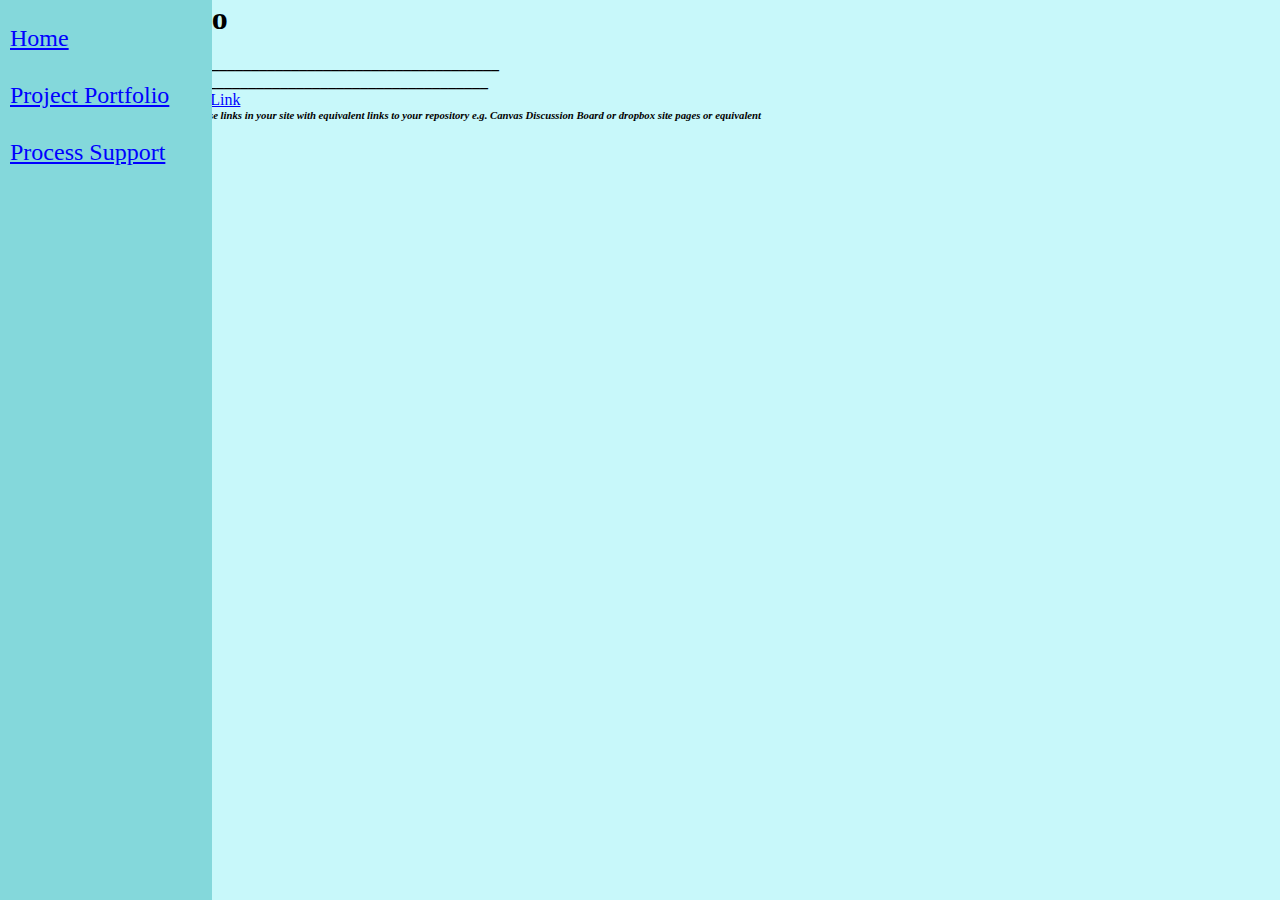
<file: Prelim Website/misc/portfolio.html>
<!DOCTYPE html PUBLIC "-//W3C//DTD HTML 4.01//EN">
<html>
<head>
  <title>portfolio</title>
   	<link rel="stylesheet" href="../styles/minimal-table.css" type="text/css">
</head>

<body>
<!-- Site navigation menu -->
<ul class="navbar">
	<li><a href="../index.html">Home</a>
   	<li><a href="https://www.dropbox.com/sh/mjyajw349thbj61/AAAAGNBVWF_0VHEPafZjLaHPa/00%20Videos%20of%20Lectures%20S1%202020?dl=0&subfolder_nav_tracking=1">Project Portfolio</a>
	<li><a href="process.html">Process Support</a>
	</ul>




<h1>Project Portfolio</h1><br>


<h4><p>Team name ____________________________________________________</p></h4>

<h4><p>Team Coordinator/Leader ______________________________________</p></h4>
		

  <a href="https://teams.microsoft.com/l/channel/19%3a27f2d1a5f562424bb967cac271b88c1e%40thread.tacv2/General?groupId=8f7b11f2-0954-417c-b54d-937ed1e585e2&tenantId=5e022ca1-5c04-4f87-8db7-d588726274e3">Portfolio Repository Alternative Link</a>      

  

<hr/>
<p><h6><em>Note: the preferred option will be to replace these links in your site with equivalent links to your repository e.g. Canvas Discussion Board or dropbox site pages or equivalent</h6></em></p>
</body>
</html>
</file>
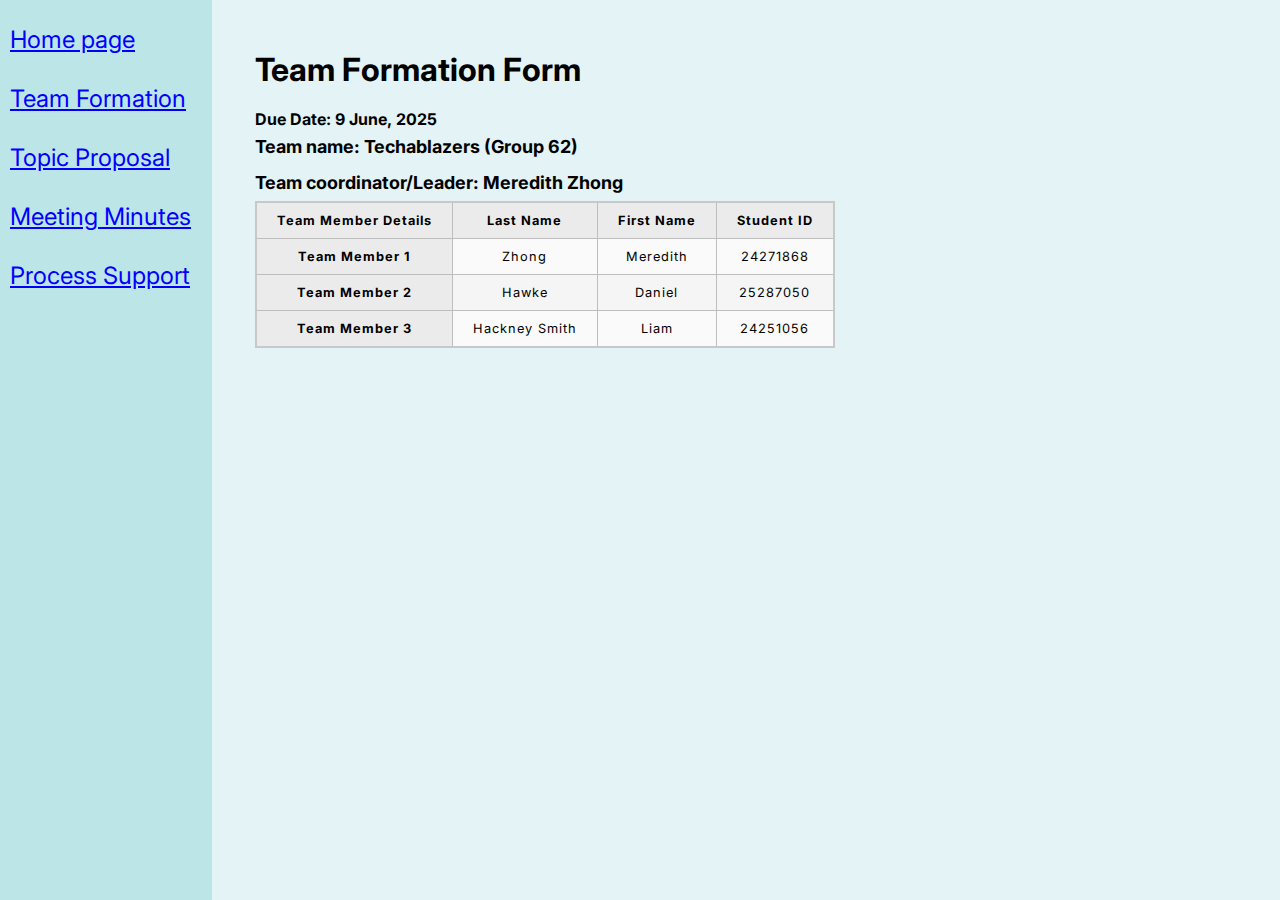
<file: Prelim Website/misc/process.html>
<!DOCTYPE html PUBLIC "-//W3C//DTD HTML 4.01//EN">
<html>
<head>
  <title>Peer Evaluation Form</title>
   	<link rel="stylesheet" href="../styles/minimal-table.css" type="text/css">
   	<link rel="stylesheet" href="../styles/mystyles.css" type="text/css">
        <link rel="preconnect" href="https://fonts.googleapis.com" />
    <link rel="preconnect" href="https://fonts.gstatic.com" crossorigin />
    <link
      href="https://fonts.googleapis.com/css2?family=Inter:ital,opsz,wght@0,14..32,100..900;1,14..32,100..900&display=swap"
      rel="stylesheet"
    />
</head>

<body>
<!-- Site navigation menu -->
 <div class="navbar">
<ul class="navbar_Content">
  <li><a href="../index.html">Home page</a>
  <li><a href="team-formation.html">Team Formation</a>
   <li><a href="proposal.html">Topic Proposal</a>
	<!-- <li><a href="evaluation.html">Peer Evaluation</a> -->
	<li><a href="meetings.html">Meeting Minutes</a>
	<!-- <li><a href="portfolio.html">Project Portfolio</a> -->
		<!-- <li><a href="rubric.html">Assessment Rubric</a> -->
	<!-- <li><a href="guidelines.html">Guideline Conformance</a> -->
   <li><a href="process.html">Process Support</a>
</ul>
</div>


<div class="main_content">
<h1>Team Formation Form</h1><br>

<h4>Due Date: 9 June, 2025</h4><p><em></em></p> 

<h4><p>Team name: Techablazers (Group 62)</p></h4>

<h4><p>Team coordinator/Leader: Meredith Zhong</p></h4>
		
<table>
    <p>
	<th>Team Member Details</th>
    
        
        <th scope="col" class="last name">Last Name</th> 
	    <th scope="col" class="first name">First Name</th> 
        <th scope="col" class="id">Student ID</th> 
		
    </tr>
	<hr />
	</p>
	
	<p></p>
		<th scope="row">Team Member 1</th>
		<td>Zhong</td>
		<td>Meredith</td>
        <td>24271868</td>
   </tr>
	<p></p>
	<th scope="row">Team Member 2</th>
        <td>Hawke</td>
		<td>Daniel</td>
        <td>25287050</td>
    </tr>
	<th scope="row">Team Member 3</th>
        <td>Hackney Smith</td>
		<td>Liam</td>
        <td>24251056</td>
    </tr>
	
  
</table>


<hr/>
<!-- <p><h6><em>Note: These details will be provided via your group on Canvas, but here the preferred option will be to fill in the cells in your site with 'hard coded' details in this form(between each cell ('td' = "table data" element) in a row, and email the link to your TA when completed.  Think of this site as a work in progress.</p></h6></em>  -->
</div>
</body>
</html>
</file>
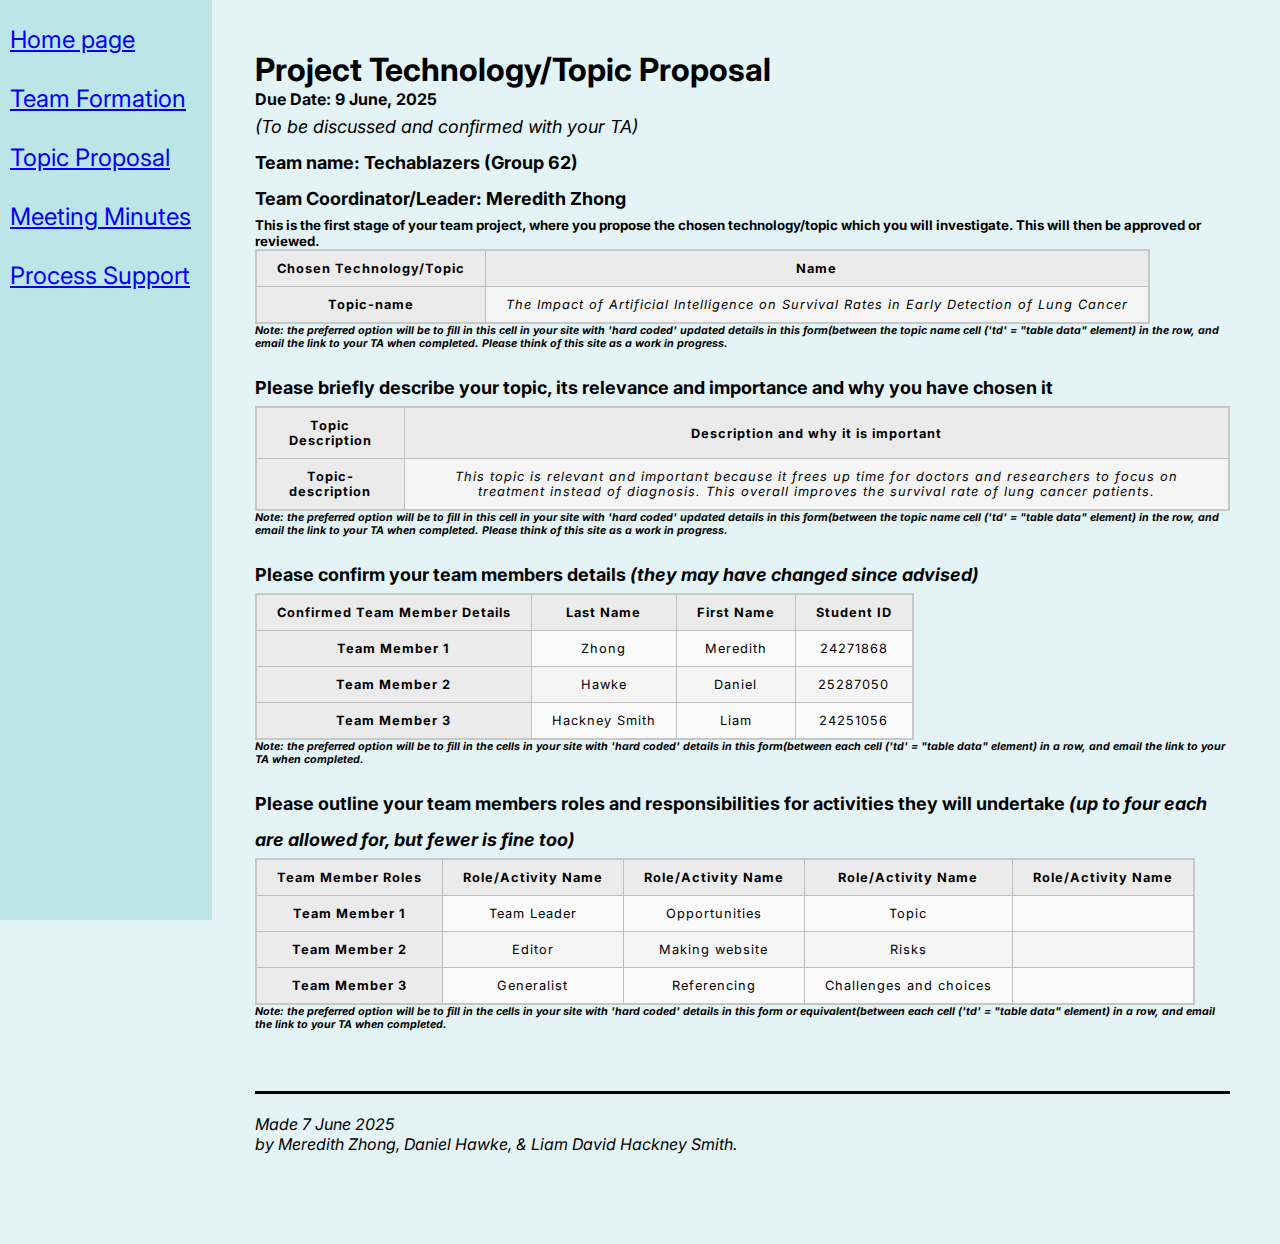
<file: Prelim Website/misc/proposal.html>
<!DOCTYPE html PUBLIC "-//W3C//DTD HTML 4.01//EN">
<html>
<head>
  <title>"proposal" </title>
  	<link rel="stylesheet" href="../styles/minimal-table.css">
   	<link rel="stylesheet" href="../styles/mystyles.css" type="text/css">
	    <link rel="preconnect" href="https://fonts.googleapis.com" />
    <link rel="preconnect" href="https://fonts.gstatic.com" crossorigin />
    <link
      href="https://fonts.googleapis.com/css2?family=Inter:ital,opsz,wght@0,14..32,100..900;1,14..32,100..900&display=swap"
      rel="stylesheet"
    />
  </head>


<body>

<!-- Site navigation menu -->

<ul class="navbar">
  <li><a href="../index.html">Home page</a>
  <li><a href="team-formation.html">Team Formation</a>
   <li><a href="proposal.html">Topic Proposal</a>
	<!-- <li><a href="evaluation.html">Peer Evaluation</a> -->
	<li><a href="meetings.html">Meeting Minutes</a>
	<!-- <li><a href="portfolio.html">Project Portfolio</a> -->
		<!-- <li><a href="rubric.html">Assessment Rubric</a> -->
	<!-- <li><a href="guidelines.html">Guideline Conformance</a> -->
   <li><a href="process.html">Process Support</a>
</ul>

<!-- Main content -->
 <div class="main_content">
<h1>Project Technology/Topic Proposal</h1>

<h4>Due Date: 9 June, 2025</h4><p><em>(To be discussed and confirmed with your TA)</em></p> 

<h4><p>Team name: Techablazers (Group 62)</p></h4>


<h4><p>Team Coordinator/Leader: Meredith Zhong</p></h4>

<p><h5>This is the first stage of your team project, where you propose the chosen technology/topic which you will investigate.  This will then be approved or reviewed.</h5></p>


		
<table>
    <p>
	<th>Chosen Technology/Topic</th>
    
        
        <th scope="col" class="topic">Name</th>
		
		<tr></tr>
<p></p>
		<tr>
		<th scope="row">Topic-name</th>
		<td> <em>The Impact of Artificial Intelligence 
on Survival Rates in Early Detection 
of Lung Cancer</em></td>
	
   </tr>	
	</hr>
	</p>
  
</table>

<p><h6><em>Note: the preferred option will be to fill in this cell in your site with 'hard coded' updated details in this form(between the topic name cell ('td' = "table data" element) in the row, and email the link to your TA when completed.  Please think of this site as a work in progress.</p></h6></em> 
<br>
<h5><p>Please briefly describe your topic, its relevance and importance and why you have chosen it</h5></p> 

<table>
    <p>
	<th>Topic Description</th>
    
        
        <th scope="col" class="descr">Description and why it is important</th>
		
		<tr></tr>
<p></p>
		<tr>
		<th scope="row">Topic-description</th>
		<td> <em>This topic is relevant and important because it frees up time for doctors and researchers to focus on treatment instead of diagnosis. This overall improves the survival rate of lung cancer patients. </em></td>
	
   </tr>	
	</hr>
	</p>
	

  
</table>

<p><h6><em>Note: the preferred option will be to fill in this cell in your site with 'hard coded' updated details in this form(between the topic name cell ('td' = "table data" element) in the row, and email the link to your TA when completed.  Please think of this site as a work in progress.</p></h6></em> 

<br>
<h5><p>Please confirm your team members details <em>(they may have changed since advised)</em></h5>



<table>
    <p>
	<th>Confirmed Team Member Details</th>
    
        
        <th scope="col" class="last name">Last Name</th> 
	    <th scope="col" class="first name">First Name</th> 
        <th scope="col" class="id">Student ID</th> 
    </tr>
	<hr />
	</p>
	
	<p></p>
		<th scope="row">Team Member 1</th>
		<td>Zhong</td>
		<td>Meredith</td>
        <td>24271868</td>
		
   </tr>
	<p></p>
	<th scope="row">Team Member 2</th>
        <td>Hawke</td>
		<td>Daniel</td>
        <td>25287050</td>
		 
    </tr>
	<th scope="row">Team Member 3</th>
         <td>Hackney Smith</td>
		<td>Liam</td>
        <td>24251056</td>
    </tr>
	
  
</table>
<hr/>
<p><h6><em>Note: the preferred option will be to fill in the cells in your site with 'hard coded' details in this form(between each cell ('td' = "table data" element) in a row, and email the link to your TA when completed.</p></h6></em> 

<br>
<h5><p>Please outline your team members roles and responsibilities for activities they will undertake <em>(up to four each are allowed for, but fewer is fine too)</em></h5>


<table>
    <p>
	<th>Team Member Roles</th>
    
        
        <th scope="col" class="role1">Role/Activity Name</th> 
	    <th scope="col" class="role2">Role/Activity Name</th> 
        <th scope="col" class="role3">Role/Activity Name</th> 
		<th scope="col" class="role4">Role/Activity Name</th> 
    </tr>
	<hr />
	</p>
	
	<p></p>
		<th scope="row">Team Member 1</th>
		<td>Team Leader</td>
		<td>Opportunities</td>
        <td>Topic</td>
		<td></td>
   </tr>
	<p></p>
	<th scope="row">Team Member 2</th>
        <td>Editor</td>
		<td>Making website</td>
        <td>Risks</td>
		<td></td>
 
    </tr>
	<th scope="row">Team Member 3</th>
        <td>Generalist</td>
		<td>Referencing</td>
        <td>Challenges and choices</td>
		<td></td>
  
    </tr>
	
  
</table>
<hr/>
<p><h6><em>Note: the preferred option will be to fill in the cells in your site with 'hard coded' details in this form or equivalent(between each cell ('td' = "table data" element) in a row, and email the link to your TA when completed.</p></h6></em> 

<br>

    <!-- Sign and date the page, it's only polite! -->
      <br /><br />
      <hr width="100%" color="black" size="5" />
      <br />
      <address>
        Made 7 June 2025<br />
        by Meredith Zhong, Daniel Hawke, & Liam David Hackney Smith.
      </address>
	  <br><br>
 
<!-- <p><em>thanks to W3C for tutorial and adapted code from <a href="https://www.w3.org/Style/Examples/011/firstcss.en.html">Style Examples</a></p></em> -->
<!-- <p><em>also thanks to WDN for HTML and CSS resources and any adapted code snippets from <a href= "https://developer.mozilla.org/en-US/docs/Web">Mozilla Developer Network</a></p></em> -->
</div> 
</body>
</html>
</file>
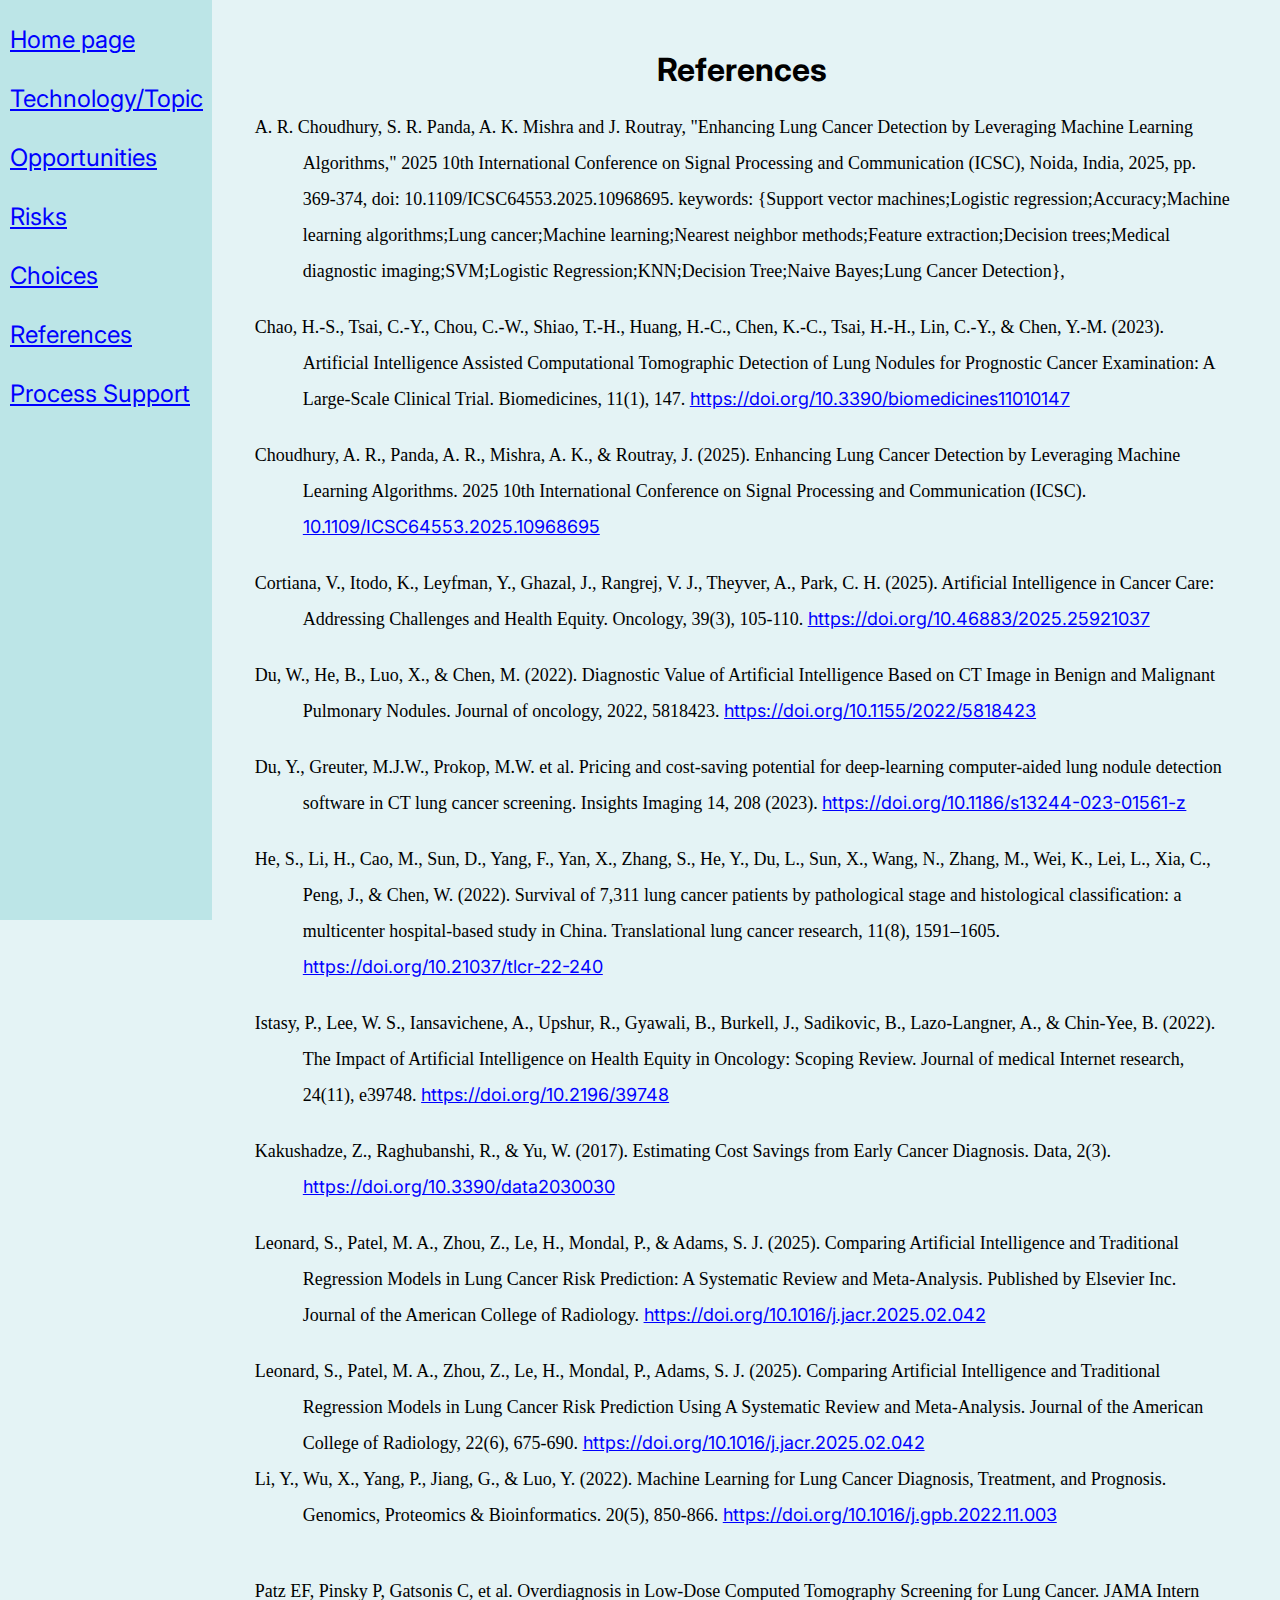
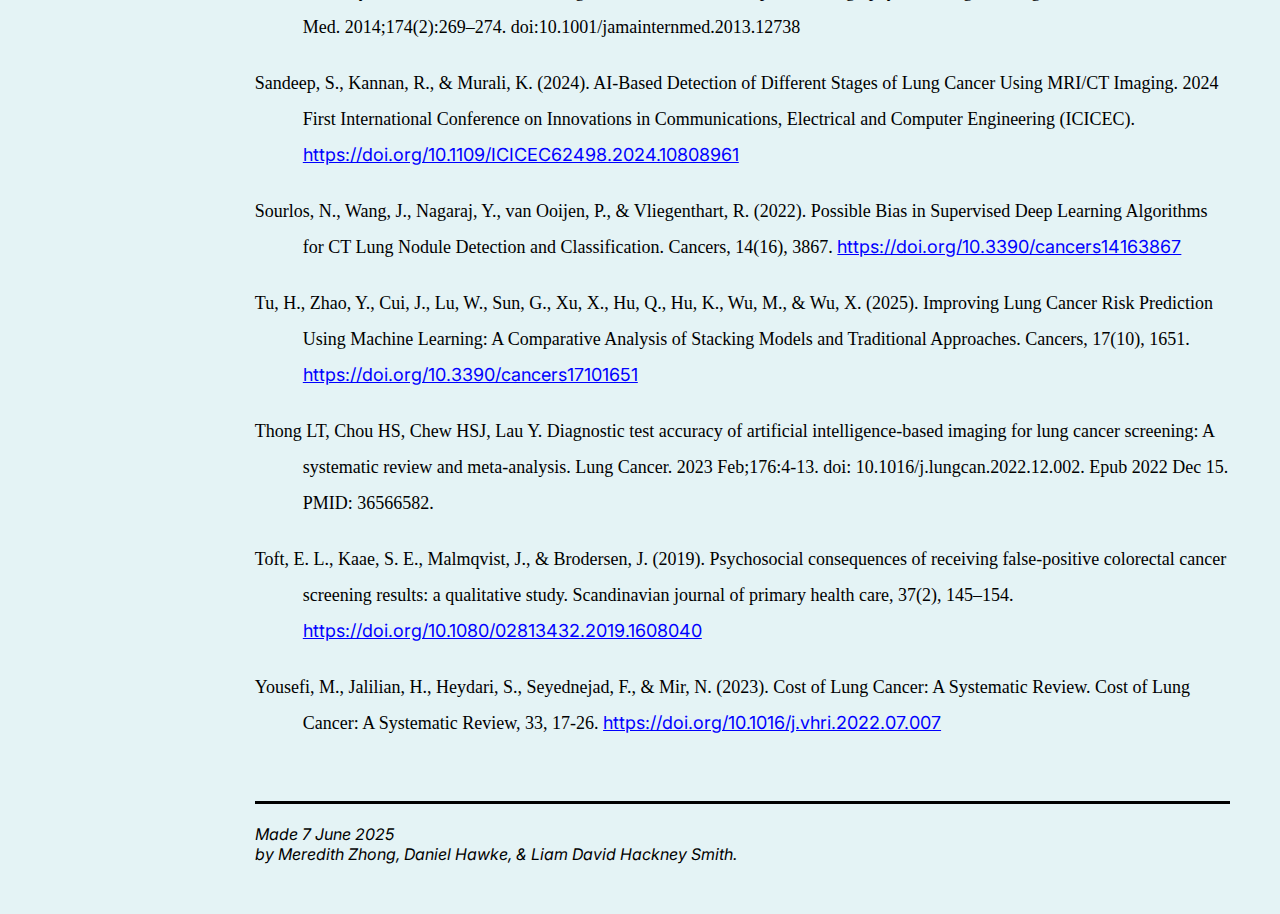
<file: Prelim Website/misc/references.html>
<!DOCTYPE html PUBLIC "-//W3C//DTD HTML 4.01//EN">
<html>
  <head>
    <title>references</title>
    <link rel="stylesheet" href="../styles/mystyles.css" type="text/css" />
    <link rel="preconnect" href="https://fonts.googleapis.com" />
    <link rel="preconnect" href="https://fonts.gstatic.com" crossorigin />
    <link
      href="https://fonts.googleapis.com/css2?family=Inter:ital,opsz,wght@0,14..32,100..900;1,14..32,100..900&display=swap"
      rel="stylesheet"
    />
  </head>

  <body>
    <!-- Site navigation menu -->
    <div class="navbar">
      <ul class="navbar_Content">
        <li><a href="../index.html">Home page</a></li>
        <li><a href="topic.html">Technology/Topic</a></li>
        <li><a href="opportunities.html">Opportunities</a></li>
        <li><a href="risks.html">Risks</a></li>
        <li><a href="choices.html">Choices</a></li>
        <!-- <li><a href="ethics.html">Ethical Reflections</a></li> -->
        <li><a href="references.html">References</a></li>
        <li><a href="process.html">Process Support</a></li>
      </ul>
    </div>

    <!-- Main content -->
    <div class="main_content">
      <h1 class="reference">References</h1>
      <br />

      <p class="resources">
        A. R. Choudhury, S. R. Panda, A. K. Mishra and J. Routray, "Enhancing
        Lung Cancer Detection by Leveraging Machine Learning Algorithms," 2025
        10th International Conference on Signal Processing and Communication
        (ICSC), Noida, India, 2025, pp. 369-374, doi:
        10.1109/ICSC64553.2025.10968695. keywords: {Support vector
        machines;Logistic regression;Accuracy;Machine learning algorithms;Lung
        cancer;Machine learning;Nearest neighbor methods;Feature
        extraction;Decision trees;Medical diagnostic imaging;SVM;Logistic
        Regression;KNN;Decision Tree;Naive Bayes;Lung Cancer Detection},
      </p>
      <br />

      <p class="resources">
        Chao, H.-S., Tsai, C.-Y., Chou, C.-W., Shiao, T.-H., Huang, H.-C., Chen,
        K.-C., Tsai, H.-H., Lin, C.-Y., & Chen, Y.-M. (2023). Artificial
        Intelligence Assisted Computational Tomographic Detection of Lung
        Nodules for Prognostic Cancer Examination: A Large-Scale Clinical Trial.
        Biomedicines, 11(1), 147.
        <a href="https://doi.org/10.3390/biomedicines11010147 " target="_blank"
          >https://doi.org/10.3390/biomedicines11010147
        </a>
      </p>
      <br />

      <p class="resources">
        Choudhury, A. R., Panda, A. R., Mishra, A. K., & Routray, J. (2025).
        Enhancing Lung Cancer Detection by Leveraging Machine Learning
        Algorithms. 2025 10th International Conference on Signal Processing and
        Communication (ICSC).
        <a
          href="https://doi-org.ezproxy.aut.ac.nz/10.1109/ICSC64553.2025.10968695"
          target="_blank"
          >10.1109/ICSC64553.2025.10968695</a
        >
      </p>
      <br />

      <p class="resources">
        Cortiana, V., Itodo, K., Leyfman, Y., Ghazal, J., Rangrej, V. J.,
        Theyver, A., Park, C. H. (2025). Artificial Intelligence in Cancer Care:
        Addressing Challenges and Health Equity. Oncology, 39(3), 105-110.
        <a href="https://doi.org/10.46883/2025.25921037" target="_blank">
          https://doi.org/10.46883/2025.25921037
        </a>
      </p>
      <br />

      <p class="resources">
        Du, W., He, B., Luo, X., & Chen, M. (2022). Diagnostic Value of
        Artificial Intelligence Based on CT Image in Benign and Malignant
        Pulmonary Nodules. Journal of oncology, 2022, 5818423.
        <a href="https://doi.org/10.1155/2022/5818423" target="_blank"
          >https://doi.org/10.1155/2022/5818423</a
        >
      </p>
      <br />

      <p class="resources">
        Du, Y., Greuter, M.J.W., Prokop, M.W. et al. Pricing and cost-saving
        potential for deep-learning computer-aided lung nodule detection
        software in CT lung cancer screening. Insights Imaging 14, 208 (2023).
        <a href="https://doi.org/10.1186/s13244-023-01561-z" target="_blank"
          >https://doi.org/10.1186/s13244-023-01561-z</a
        >
      </p>
      <br />

      <p class="resources">
        He, S., Li, H., Cao, M., Sun, D., Yang, F., Yan, X., Zhang, S., He, Y.,
        Du, L., Sun, X., Wang, N., Zhang, M., Wei, K., Lei, L., Xia, C., Peng,
        J., & Chen, W. (2022). Survival of 7,311 lung cancer patients by
        pathological stage and histological classification: a multicenter
        hospital-based study in China. Translational lung cancer research,
        11(8), 1591–1605.
        <a href="https://doi.org/10.21037/tlcr-22-240" target="_blank">
          https://doi.org/10.21037/tlcr-22-240
        </a>
      </p>
      <br />

      <p class="resources">
        Istasy, P., Lee, W. S., Iansavichene, A., Upshur, R., Gyawali, B.,
        Burkell, J., Sadikovic, B., Lazo-Langner, A., & Chin-Yee, B. (2022). The
        Impact of Artificial Intelligence on Health Equity in Oncology: Scoping
        Review. Journal of medical Internet research, 24(11), e39748.
        <a href="https://doi.org/10.2196/39748" target="_blank"
          >https://doi.org/10.2196/39748</a
        >
      </p>
      <br />

      <p class="resources">
        Kakushadze, Z., Raghubanshi, R., & Yu, W. (2017). Estimating Cost
        Savings from Early Cancer Diagnosis. Data, 2(3).
        <a href="https://doi.org/10.3390/data2030030" target="_blank"
          >https://doi.org/10.3390/data2030030</a
        >
      </p>
      <br />

      <p class="resources">
        Leonard, S., Patel, M. A., Zhou, Z., Le, H., Mondal, P., & Adams, S. J.
        (2025). Comparing Artificial Intelligence and Traditional Regression
        Models in Lung Cancer Risk Prediction: A Systematic Review and
        Meta-Analysis. Published by Elsevier Inc. Journal of the American
        College of Radiology.
        <a href="https://doi.org/10.1016/j.jacr.2025.02.042" target="_blank">
          https://doi.org/10.1016/j.jacr.2025.02.042
        </a>
      </p>
      <br />

      <p class="resources">
        Leonard, S., Patel, M. A., Zhou, Z., Le, H., Mondal, P., Adams, S. J.
        (2025). Comparing Artificial Intelligence and Traditional Regression
        Models in Lung Cancer Risk Prediction Using A Systematic Review and
        Meta-Analysis. Journal of the American College of Radiology, 22(6),
        675-690.
        <a href="https://doi.org/10.1016/j.jacr.2025.02.042" target="_blank">
          https://doi.org/10.1016/j.jacr.2025.02.042
        </a>
      </p>

      <p class="resources">
        Li, Y., Wu, X., Yang, P., Jiang, G., & Luo, Y. (2022). Machine Learning
        for Lung Cancer Diagnosis, Treatment, and Prognosis. Genomics,
        Proteomics & Bioinformatics. 20(5), 850-866.
        <a href="https://doi.org/10.1016/j.gpb.2022.11.003" target="_blank"
          >https://doi.org/10.1016/j.gpb.2022.11.003</a
        >
      </p>
      <br />

      <br />

      <p class="resources">
        Patz EF, Pinsky P, Gatsonis C, et al. Overdiagnosis in Low-Dose Computed
        Tomography Screening for Lung Cancer. JAMA Intern Med.
        2014;174(2):269–274. doi:10.1001/jamainternmed.2013.12738
      </p>
      <br />

      <p class="resources">
        Sandeep, S., Kannan, R., & Murali, K. (2024). AI-Based Detection of
        Different Stages of Lung Cancer Using MRI/CT Imaging. 2024 First
        International Conference on Innovations in Communications, Electrical
        and Computer Engineering (ICICEC).
        <a href="https://doi.org/10.1109/ICICEC62498.2024.10808961"
          >https://doi.org/10.1109/ICICEC62498.2024.10808961</a
        >
      </p>
      <br />

      <p class="resources">
        Sourlos, N., Wang, J., Nagaraj, Y., van Ooijen, P., & Vliegenthart, R.
        (2022). Possible Bias in Supervised Deep Learning Algorithms for CT Lung
        Nodule Detection and Classification. Cancers, 14(16), 3867.
        <a href="https://doi.org/10.3390/cancers14163867 " target="_blank"
          >https://doi.org/10.3390/cancers14163867
        </a>
      </p>
      <br />

      <p class="resources">
        Tu, H., Zhao, Y., Cui, J., Lu, W., Sun, G., Xu, X., Hu, Q., Hu, K., Wu,
        M., & Wu, X. (2025). Improving Lung Cancer Risk Prediction Using Machine
        Learning: A Comparative Analysis of Stacking Models and Traditional
        Approaches. Cancers, 17(10), 1651.
        <a href="https://doi.org/10.3390/cancers17101651" target="_blank"
          >https://doi.org/10.3390/cancers17101651</a
        >
      </p>
      <br />

      <p class="resources">
        Thong LT, Chou HS, Chew HSJ, Lau Y. Diagnostic test accuracy of
        artificial intelligence-based imaging for lung cancer screening: A
        systematic review and meta-analysis. Lung Cancer. 2023 Feb;176:4-13.
        doi: 10.1016/j.lungcan.2022.12.002. Epub 2022 Dec 15. PMID: 36566582.
      </p>
      <br />

      <p class="resources">
        Toft, E. L., Kaae, S. E., Malmqvist, J., & Brodersen, J. (2019).
        Psychosocial consequences of receiving false-positive colorectal cancer
        screening results: a qualitative study. Scandinavian journal of primary
        health care, 37(2), 145–154.
        <a href="https://doi.org/10.1080/02813432.2019.1608040 " target="_blank"
          >https://doi.org/10.1080/02813432.2019.1608040
        </a>
      </p>
      <br />

      <p class="resources">
        Yousefi, M., Jalilian, H., Heydari, S., Seyednejad, F., & Mir, N.
        (2023). Cost of Lung Cancer: A Systematic Review. Cost of Lung Cancer: A
        Systematic Review, 33, 17-26.
        <a href="https://doi.org/10.1016/j.vhri.2022.07.007" target="_blank"
          >https://doi.org/10.1016/j.vhri.2022.07.007</a
        >
      </p>
      <br />

      <!-- Sign and date the page, it's only polite! -->
      <br /><br />
      <hr width="100%" color="black" size="5" />
      <br />
      <address>
        Made 7 June 2025<br />
        by Meredith Zhong, Daniel Hawke, & Liam David Hackney Smith.
      </address>
    </div>
  </body>
</html>
</file>
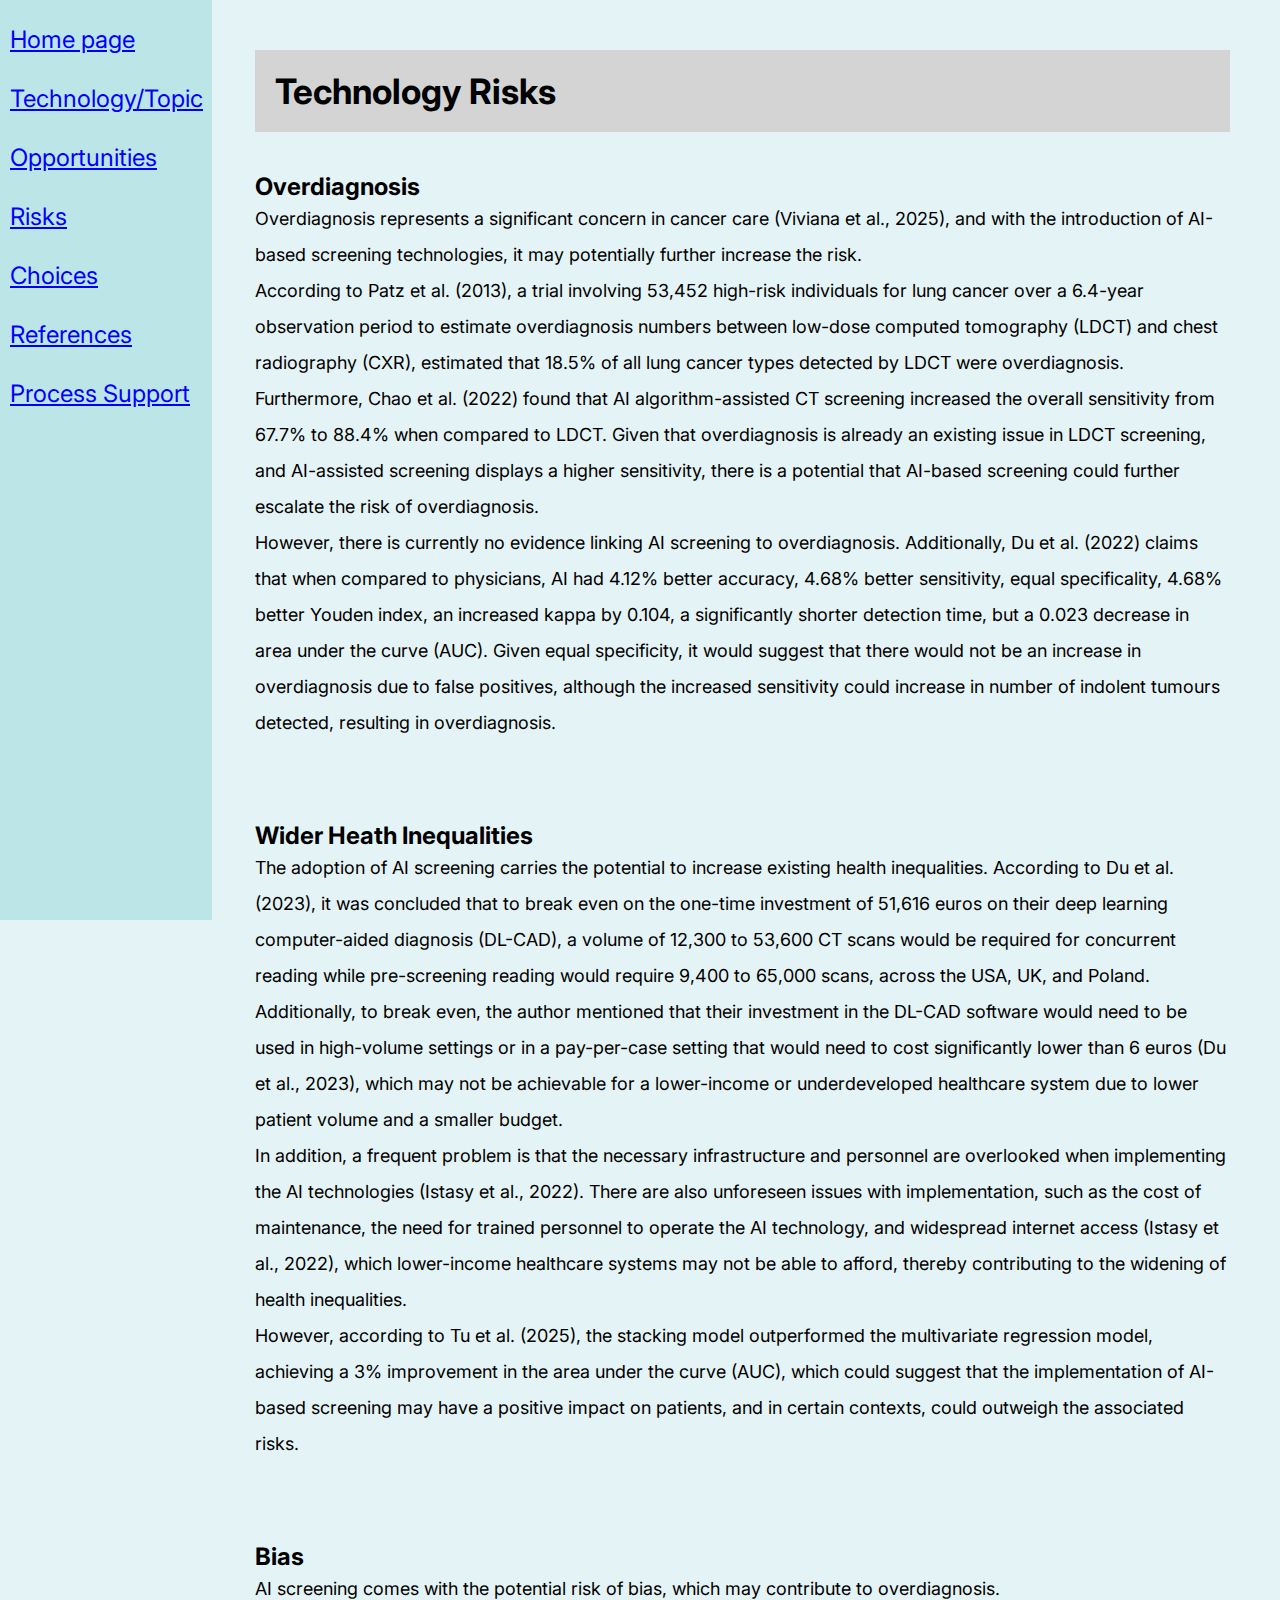
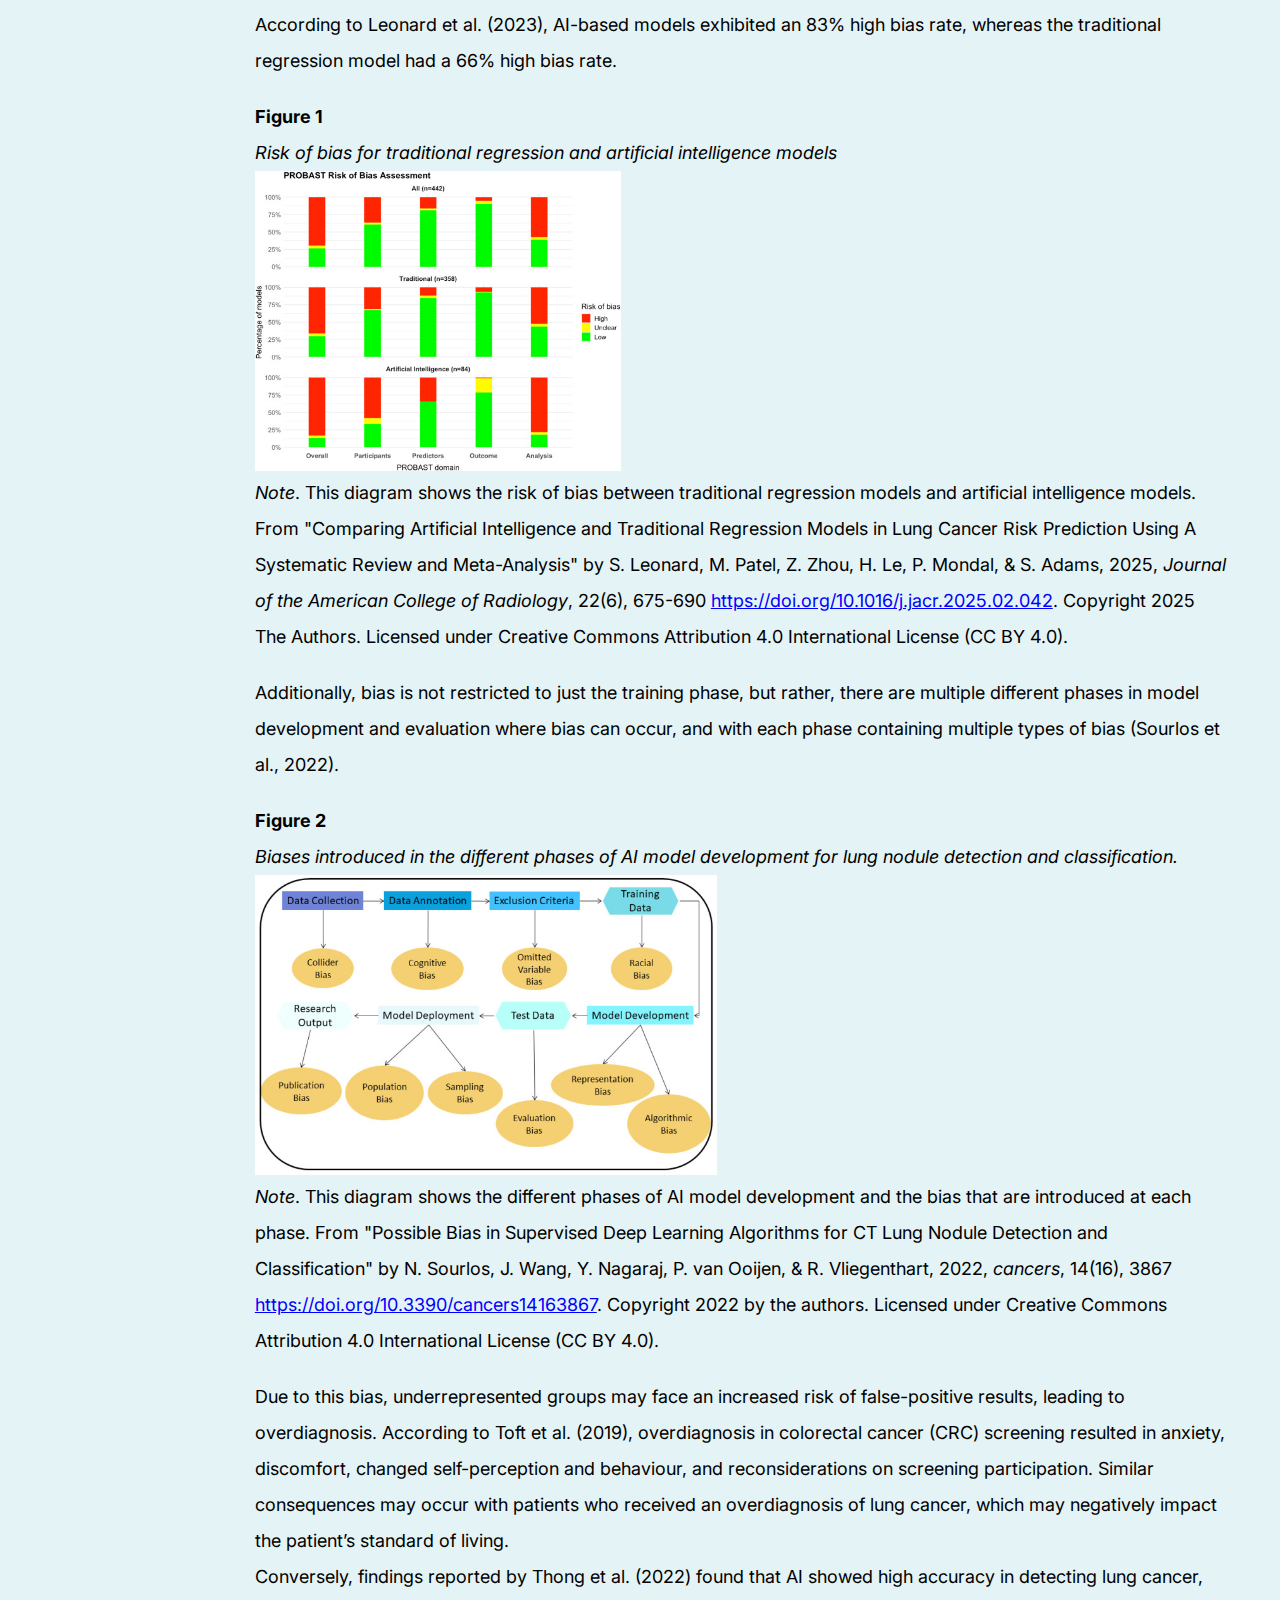
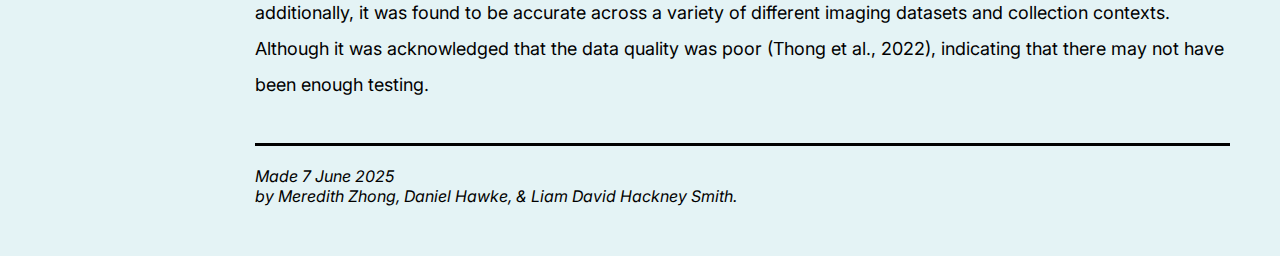
<file: Prelim Website/misc/risks.html>
<!DOCTYPE html PUBLIC "-//W3C//DTD HTML 4.01//EN">
<html>
  <head>
    <title>Topic</title>
    <link rel="stylesheet" href="../styles/mystyles.css" type="text/css" />
    <link rel="preconnect" href="https://fonts.googleapis.com" />
    <link rel="preconnect" href="https://fonts.gstatic.com" crossorigin />
    <link
      href="https://fonts.googleapis.com/css2?family=Inter:ital,opsz,wght@0,14..32,100..900;1,14..32,100..900&display=swap"
      rel="stylesheet"
    />
  </head>

  <body>
    <!--Navigation bar-->
    <div class="navbar">
      <ul class="navbar_Content">
        <li><a href="../index.html">Home page</a></li>
        <li><a href="topic.html">Technology/Topic</a></li>
        <li><a href="opportunities.html">Opportunities</a></li>
        <li><a href="risks.html">Risks</a></li>
        <li><a href="choices.html">Choices</a></li>
        <!-- <li><a href="ethics.html">Ethical Reflections</a></li> -->
        <li><a href="references.html">References</a></li>
        <li><a href="process.html">Process Support</a></li>
      </ul>
    </div>

    <!-- Main content -->
    <div class="main_content">
      <h2 class="topictitle">Technology Risks</h2>
      <br />
      <br />
      <h2>Overdiagnosis</h2>
      <p>
        Overdiagnosis represents a significant concern in cancer care (Viviana
        et al., 2025), and with the introduction of AI-based screening
        technologies, it may potentially further increase the risk.
        <br />
        According to Patz et al. (2013), a trial involving 53,452 high-risk
        individuals for lung cancer over a 6.4-year observation period to
        estimate overdiagnosis numbers between low-dose computed tomography
        (LDCT) and chest radiography (CXR), estimated that 18.5% of all lung
        cancer types detected by LDCT were overdiagnosis. Furthermore, Chao et
        al. (2022) found that AI algorithm-assisted CT screening increased the
        overall sensitivity from 67.7% to 88.4% when compared to LDCT. Given
        that overdiagnosis is already an existing issue in LDCT screening, and
        AI-assisted screening displays a higher sensitivity, there is a
        potential that AI-based screening could further escalate the risk of
        overdiagnosis.
        <br />
        However, there is currently no evidence linking AI screening to
        overdiagnosis. Additionally, Du et al. (2022) claims that when compared
        to physicians, AI had 4.12% better accuracy, 4.68% better sensitivity,
        equal specificality, 4.68% better Youden index, an increased kappa by
        0.104, a significantly shorter detection time, but a 0.023 decrease in
        area under the curve (AUC). Given equal specificity, it would suggest
        that there would not be an increase in overdiagnosis due to false
        positives, although the increased sensitivity could increase in number
        of indolent tumours detected, resulting in overdiagnosis.
      </p>
      <br />
      <br />
      <br />
      <br />
      <h2>Wider Heath Inequalities</h2>
      <p>
        The adoption of AI screening carries the potential to increase existing
        health inequalities. According to Du et al. (2023), it was concluded
        that to break even on the one-time investment of 51,616 euros on their
        deep learning computer-aided diagnosis (DL-CAD), a volume of 12,300 to
        53,600 CT scans would be required for concurrent reading while
        pre-screening reading would require 9,400 to 65,000 scans, across the
        USA, UK, and Poland.
        <br />
        Additionally, to break even, the author mentioned that their investment
        in the DL-CAD software would need to be used in high-volume settings or
        in a pay-per-case setting that would need to cost significantly lower
        than 6 euros (Du et al., 2023), which may not be achievable for a
        lower-income or underdeveloped healthcare system due to lower patient
        volume and a smaller budget.
        <br />
        In addition, a frequent problem is that the necessary infrastructure and
        personnel are overlooked when implementing the AI technologies (Istasy
        et al., 2022). There are also unforeseen issues with implementation,
        such as the cost of maintenance, the need for trained personnel to
        operate the AI technology, and widespread internet access (Istasy et
        al., 2022), which lower-income healthcare systems may not be able to
        afford, thereby contributing to the widening of health inequalities.
        <br />
        However, according to Tu et al. (2025), the stacking model outperformed
        the multivariate regression model, achieving a 3% improvement in the
        area under the curve (AUC), which could suggest that the implementation
        of AI-based screening may have a positive impact on patients, and in
        certain contexts, could outweigh the associated risks.
      </p>
      <br />
      <br />
      <br />
      <br />
      <h2>Bias</h2>
      <p class="">
        AI screening comes with the potential risk of bias, which may contribute
        to overdiagnosis.
        <br />
        According to Leonard et al. (2023), AI-based models exhibited an 83%
        high bias rate, whereas the traditional regression model had a 66% high
        bias rate.
      </p>

      <br />
      <p><b>Figure 1</b></p>
      <p>
        <i
          >Risk of bias for traditional regression and artificial intelligence
          models</i
        >
      </p>
      <img src="../images/bias_image_1.jpg" alt="" class="image_02" />
      <p>
        <i>Note</i>. This diagram shows the risk of bias between traditional
        regression models and artificial intelligence models. From "Comparing
        Artificial Intelligence and Traditional Regression Models in Lung Cancer
        Risk Prediction Using A Systematic Review and Meta-Analysis" by S.
        Leonard, M. Patel, Z. Zhou, H. Le, P. Mondal, & S. Adams, 2025,
        <i>Journal of the American College of Radiology</i>, 22(6), 675-690
        <a href="https://doi.org/10.1016/j.jacr.2025.02.042">
          https://doi.org/10.1016/j.jacr.2025.02.042</a
        >. Copyright 2025 The Authors. Licensed under Creative Commons
        Attribution 4.0 International License (CC BY 4.0).
      </p>

      <br />
      <p class="">
        Additionally, bias is not restricted to just the training phase, but
        rather, there are multiple different phases in model development and
        evaluation where bias can occur, and with each phase containing multiple
        types of bias (Sourlos et al., 2022).
      </p>
      <br />
      <p><b>Figure 2</b></p>
      <p>
        <i
          >Biases introduced in the different phases of AI model development for
          lung nodule detection and classification.</i
        >
      </p>
      <img src="../images/bias_image_2.jpg" alt="" class="image_02" />
      <p>
        <i>Note</i>. This diagram shows the different phases of AI model
        development and the bias that are introduced at each phase. From
        "Possible Bias in Supervised Deep Learning Algorithms for CT Lung Nodule
        Detection and Classification" by N. Sourlos, J. Wang, Y. Nagaraj, P. van
        Ooijen, & R. Vliegenthart, 2022, <i>cancers</i>, 14(16), 3867
        <a href="https://doi.org/10.3390/cancers14163867">
          https://doi.org/10.3390/cancers14163867</a
        >. Copyright 2022 by the authors. Licensed under Creative Commons
        Attribution 4.0 International License (CC BY 4.0).
      </p>
      <br />

      <p class="">
        Due to this bias, underrepresented groups may face an increased risk of
        false-positive results, leading to overdiagnosis. According to Toft et
        al. (2019), overdiagnosis in colorectal cancer (CRC) screening resulted
        in anxiety, discomfort, changed self-perception and behaviour, and
        reconsiderations on screening participation. Similar consequences may
        occur with patients who received an overdiagnosis of lung cancer, which
        may negatively impact the patient’s standard of living.
        <br />
        Conversely, findings reported by Thong et al. (2022) found that AI
        showed high accuracy in detecting lung cancer, additionally, it was
        found to be accurate across a variety of different imaging datasets and
        collection contexts. Although it was acknowledged that the data quality
        was poor (Thong et al., 2022), indicating that there may not have been
        enough testing.
      </p>

      <!-- Sign and date the page, it's only polite! -->
      <br /><br />
      <hr width="100%" color="black" size="5" />
      <br />
      <address>
        Made 7 June 2025<br />
        by Meredith Zhong, Daniel Hawke, & Liam David Hackney Smith.
      </address>
    </div>
  </body>
</html>
</file>
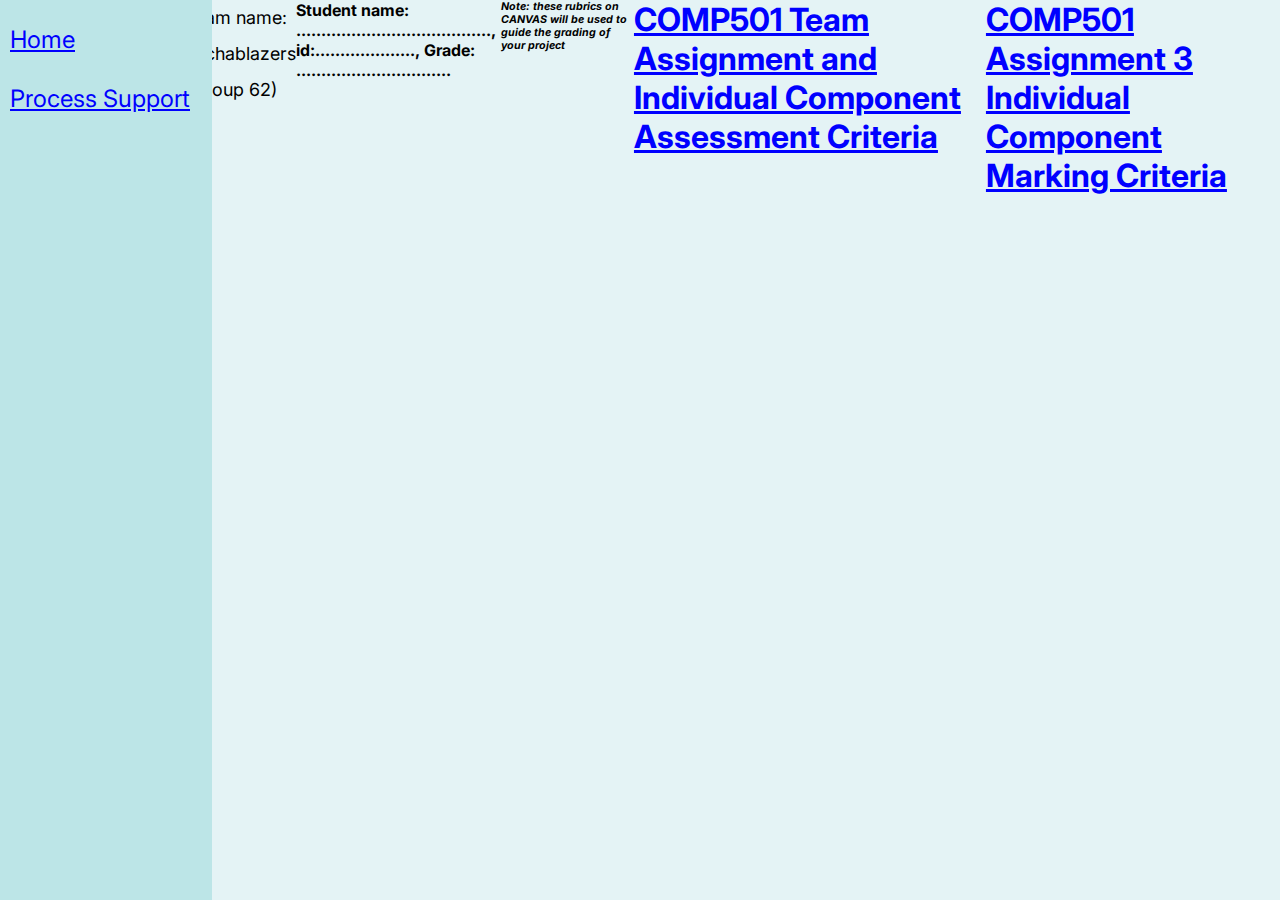
<file: Prelim Website/misc/rubric.html>
<!DOCTYPE html PUBLIC "-//W3C//DTD HTML 4.01//EN">
<html>
<head>
  <title>Rubric</title>
   	<link rel="stylesheet" href="../styles/minimal-table.css" type="text/css">
   	<link rel="stylesheet" href="../styles/mystyles.css" type="text/css">
        <link rel="preconnect" href="https://fonts.googleapis.com" />
    <link rel="preconnect" href="https://fonts.gstatic.com" crossorigin />
    <link
      href="https://fonts.googleapis.com/css2?family=Inter:ital,opsz,wght@0,14..32,100..900;1,14..32,100..900&display=swap"
      rel="stylesheet"
    />
</head>

<body>
<!-- Site navigation menu -->
<ul class="navbar">
  <li><a href="../index.html">Home</a>
  <li><a href="process.html">Process Support</a>
</ul>

<h1>Project Assessment Rubric</h1><br>
<p>Team name: Techablazers (Group 62)</p>

<p><h4>Student name: ......................................., id:...................., Grade: ...............................</p></h4>
<hr/>

<p><h6><em>Note: these rubrics on CANVAS will be used to guide the grading of your project</p></h6></em> 

<h1><a href="https://canvas.aut.ac.nz/courses/14937/rubrics/16328">COMP501 Team Assignment and Individual Component Assessment Criteria</a></h1><br>
 
 
<h1><a href="https://canvas.aut.ac.nz/courses/14937/rubrics/16327">COMP501 Assignment 3 Individual Component Marking Criteria</a><h1><br>
 
 
 
<p>
 

</p>
</body>
</html>
</file>
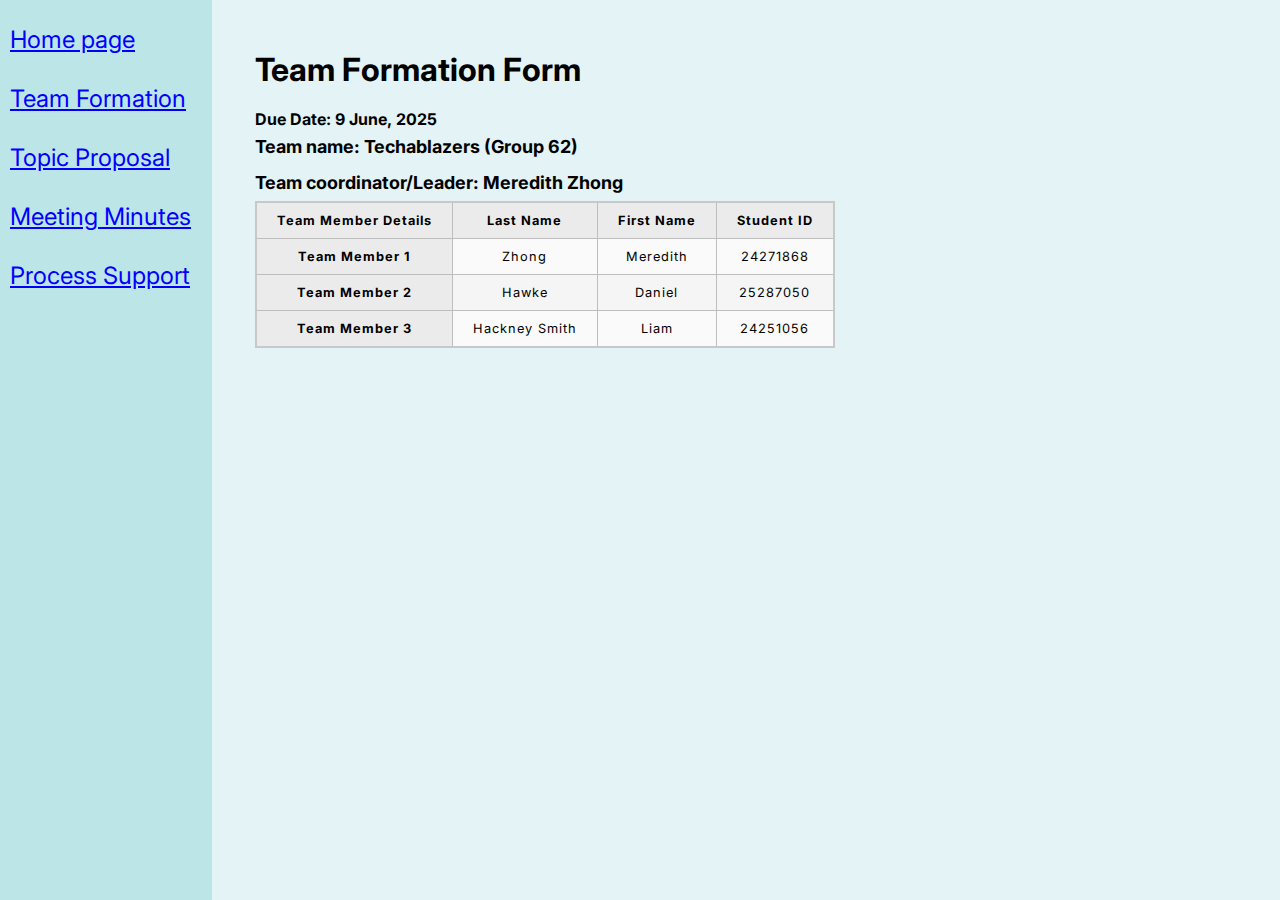
<file: Prelim Website/misc/team-formation.html>
<!DOCTYPE html PUBLIC "-//W3C//DTD HTML 4.01//EN">
<html>
<head>
  <title>Peer Evaluation Form</title>
   	<link rel="stylesheet" href="../styles/minimal-table.css" type="text/css">
   	<link rel="stylesheet" href="../styles/mystyles.css" type="text/css">
        <link rel="preconnect" href="https://fonts.googleapis.com" />
    <link rel="preconnect" href="https://fonts.gstatic.com" crossorigin />
    <link
      href="https://fonts.googleapis.com/css2?family=Inter:ital,opsz,wght@0,14..32,100..900;1,14..32,100..900&display=swap"
      rel="stylesheet"
    />
</head>

<body>
<!-- Site navigation menu -->
<ul class="navbar">
  <li><a href="../index.html">Home page</a>
  <li><a href="team-formation.html">Team Formation</a>
   <li><a href="proposal.html">Topic Proposal</a>
	<!-- <li><a href="evaluation.html">Peer Evaluation</a> -->
	<li><a href="meetings.html">Meeting Minutes</a>
	<!-- <li><a href="portfolio.html">Project Portfolio</a> -->
		<!-- <li><a href="rubric.html">Assessment Rubric</a> -->
	<!-- <li><a href="guidelines.html">Guideline Conformance</a> -->
   <li><a href="process.html">Process Support</a>
</ul>


<div class="main_content">
<h1>Team Formation Form</h1><br>

<h4>Due Date: 9 June, 2025</h4><p><em></em></p> 

<h4><p>Team name: Techablazers (Group 62)</p></h4>

<h4><p>Team coordinator/Leader: Meredith Zhong</p></h4>
		
<table>
    <p>
	<th>Team Member Details</th>
    
        
        <th scope="col" class="last name">Last Name</th> 
	    <th scope="col" class="first name">First Name</th> 
        <th scope="col" class="id">Student ID</th> 
		
    </tr>
	<hr />
	</p>
	
	<p></p>
		<th scope="row">Team Member 1</th>
		<td>Zhong</td>
		<td>Meredith</td>
        <td>24271868</td>
   </tr>
	<p></p>
	<th scope="row">Team Member 2</th>
        <td>Hawke</td>
		<td>Daniel</td>
        <td>25287050</td>
    </tr>
	<th scope="row">Team Member 3</th>
        <td>Hackney Smith</td>
		<td>Liam</td>
        <td>24251056</td>
    </tr>
	
  
</table>


<hr/>
<!-- <p><h6><em>Note: These details will be provided via your group on Canvas, but here the preferred option will be to fill in the cells in your site with 'hard coded' details in this form(between each cell ('td' = "table data" element) in a row, and email the link to your TA when completed.  Think of this site as a work in progress.</p></h6></em>  -->
</div>
</body>
</html>
</file>
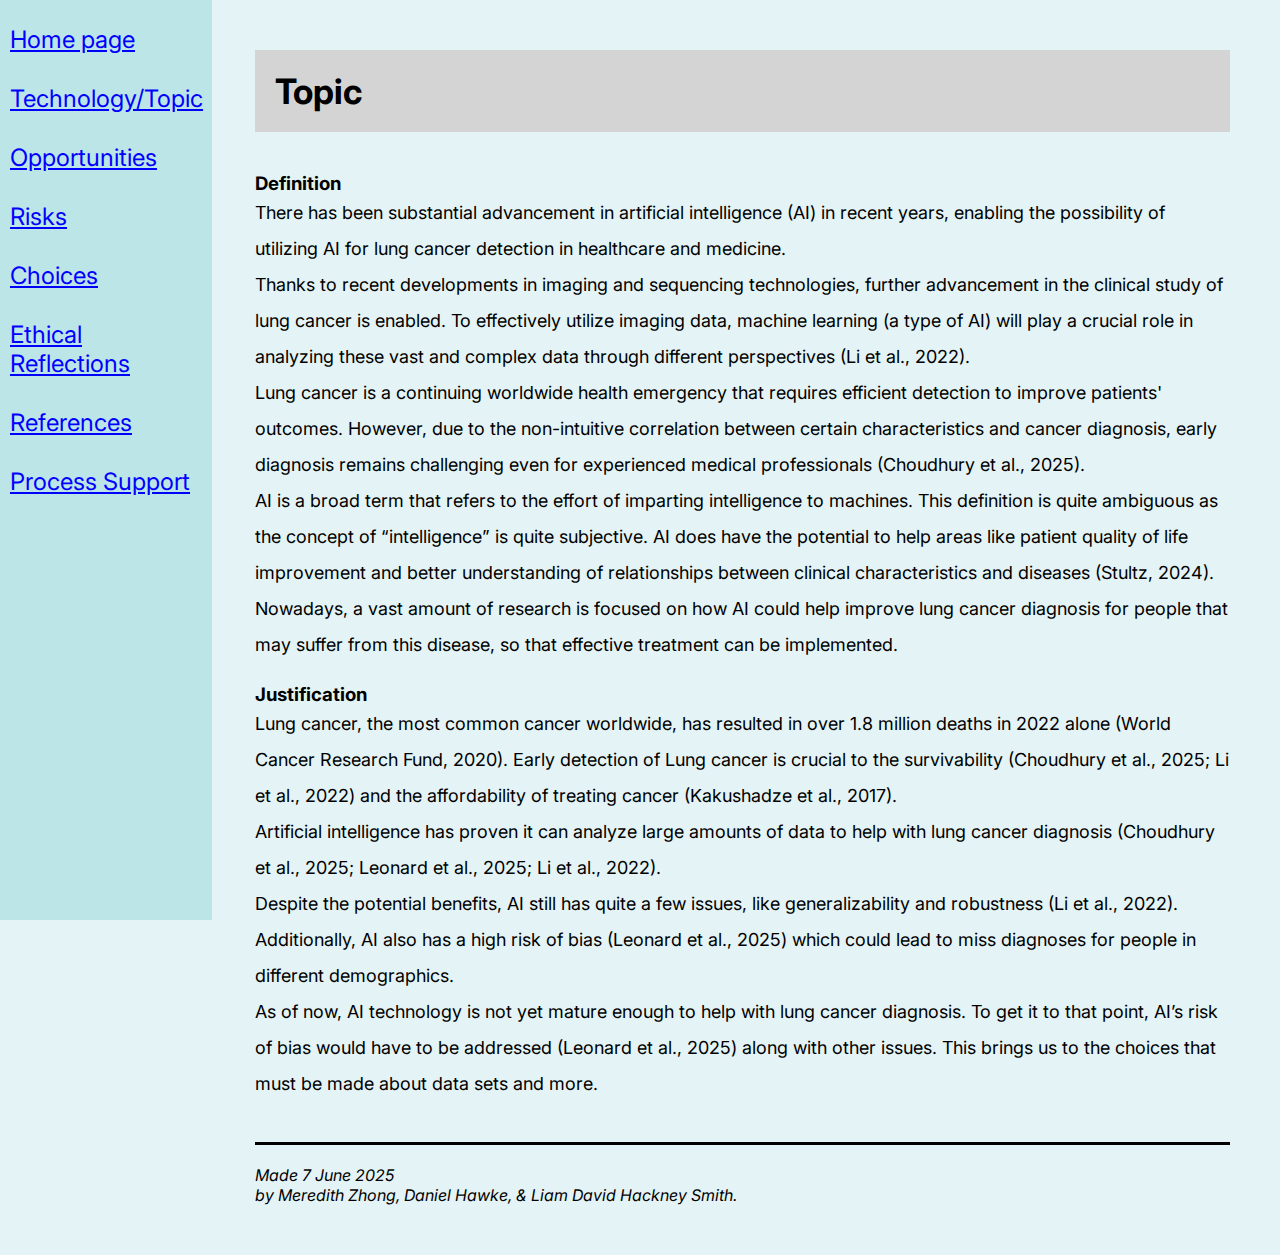
<file: Prelim Website/misc/topic.html>
<!DOCTYPE html PUBLIC "-//W3C//DTD HTML 4.01//EN">
<html>
  <head>
    <title>Topic</title>
    <link rel="stylesheet" href="../styles/mystyles.css" />
        <link rel="preconnect" href="https://fonts.googleapis.com" />
    <link rel="preconnect" href="https://fonts.gstatic.com" crossorigin />
    <link
      href="https://fonts.googleapis.com/css2?family=Inter:ital,opsz,wght@0,14..32,100..900;1,14..32,100..900&display=swap"
      rel="stylesheet"
    />
  </head>

  <body>
    <!--Navigation bar-->
    <div class="navbar">
      <ul class="navbar_Content">
        <li><a href="../index.html">Home page</a></li>
        <li><a href="topic.html">Technology/Topic</a></li>
        <li><a href="opportunities.html">Opportunities</a></li>
        <li><a href="risks.html">Risks</a></li>
        <li><a href="choices.html">Choices</a></li>
        <li><a href="ethics.html">Ethical Reflections</a></li>
        <li><a href="references.html">References</a></li>
        <li><a href="process.html">Process Support</a></li>
      </ul>
    </div>

    <!-- Main Content -->
    <div class="main_content">
      <h2 class="topictitle">Topic</h2>
      <br />
      <br />
      <h3 class="">Definition</h3>
      <p>
        There has been substantial advancement in artificial intelligence (AI)
        in recent years, enabling the possibility of utilizing AI for lung
        cancer detection in healthcare and medicine.
        <br />
        Thanks to recent developments in imaging and sequencing technologies,
        further advancement in the clinical study of lung cancer is enabled. To
        effectively utilize imaging data, machine learning (a type of AI) will
        play a crucial role in analyzing these vast and complex data through
        different perspectives (Li et al., 2022).
        <br />
        Lung cancer is a continuing worldwide health emergency that requires
        efficient detection to improve patients' outcomes. However, due to the
        non-intuitive correlation between certain characteristics and cancer
        diagnosis, early diagnosis remains challenging even for experienced
        medical professionals (Choudhury et al., 2025).
        <br />
        AI is a broad term that refers to the effort of imparting intelligence
        to machines. This definition is quite ambiguous as the concept of
        “intelligence” is quite subjective. AI does have the potential to help
        areas like patient quality of life improvement and better understanding
        of relationships between clinical characteristics and diseases (Stultz,
        2024).
        <br />
        Nowadays, a vast amount of research is focused on how AI could help
        improve lung cancer diagnosis for people that may suffer from this
        disease, so that effective treatment can be implemented.
      </p>
      <br />
      <h3>Justification</h3>
      <p>
        Lung cancer, the most common cancer worldwide, has resulted in over 1.8
        million deaths in 2022 alone (World Cancer Research Fund, 2020). Early
        detection of Lung cancer is crucial to the survivability (Choudhury et
        al., 2025; Li et al., 2022) and the affordability of treating cancer
        (Kakushadze et al., 2017).
        <br />
        Artificial intelligence has proven it can analyze large amounts of data
        to help with lung cancer diagnosis (Choudhury et al., 2025; Leonard et
        al., 2025; Li et al., 2022).
        <br />
        Despite the potential benefits, AI still has quite a few issues, like
        generalizability and robustness (Li et al., 2022). Additionally, AI also
        has a high risk of bias (Leonard et al., 2025) which could lead to miss
        diagnoses for people in different demographics.
        <br />
        As of now, AI technology is not yet mature enough to help with lung
        cancer diagnosis. To get it to that point, AI’s risk of bias would have
        to be addressed (Leonard et al., 2025) along with other issues. This
        brings us to the choices that must be made about data sets and more.
      </p>

      <!-- Sign and date the page, it's only polite! -->
      <br /><br />
      <hr width="100%" color="black" size="5" />
      <br />
      <address>
        Made 7 June 2025<br />
        by Meredith Zhong, Daniel Hawke, & Liam David Hackney Smith.
      </address>
    </div>
  </body>
</html>
</file>
<file: Prelim Website/styles/mystyles.css>
* {
  margin: 0;
  padding: 0;
  border: none;
  font-family: "Inter", sans-serif;
}

html {
  background-color: rgb(228, 243, 245);
}

body {
  display: flex;
  margin: 0px;
  align-items: flex-start;
}

.navbar {
  position: fixed;
  width: 15vw;
  height: 100vh;
  background-color: rgb(188, 229, 231);
  padding: 10px;
  max-width: 200px;
}
.main_content {
  margin-left: 16vw;
  padding: 50px;
  width: max-content;
  height: auto;
  color: black;
}
li {
  padding: 15px 0px 15px 0px;
  font-size: 24px;
}
a {
  color: blue;
}
.navbar_Content li a:hover {
  color: rgb(0, 0, 196);
  text-decoration: underline;
}
a.visted {
  color: purple;
}
p {
  font-size: 18px;
  line-height: 2em;
}
.reference {
  text-align: center;
}
.resources {
  font-size: 18px;
  font-family: "Times New Roman", Times, serif;
  line-height: 2;
  text-indent: -0.5in;
  margin-left: 0.5in;
}

.text_01 {
  font-size: 20px;
  font-family: "Inter", sans-serif;
  font-optical-sizing: auto;
  font-weight: 500;
  font-style: normal;
}

.image_01 {
  max-width: 400px;
}

.image_02 {
  max-height: 300px;
}

.topic_subtitle {
  font-size: 25px;
  font-weight: 550;
}

.topictitle {
  font-size: 35px;
  font-weight: 700;
  background-color: rgb(212, 212, 212);
  color: black;
  padding: 20px;
}
</file>
<file: Prelim Website/styles/minimal-table.css>
* { margin: 0; padding: 0; border: none; 
}
html {
  background-color: rgb(200, 248, 250);
}
body {
  margin: 0px;
}
.navbar {
  position: fixed;
  width: 15vw;
  height: 100vh;
  background-color: rgb(132, 216, 219);
  padding: 10px;

}
.main_content {
  margin-left: 16vw;
  padding: 50px;
  width: max-content;
  height: auto;
  color: black;
}
li {
  padding: 15px 0px 15px 0px;
  font-size: 24px;
}
a {
  color: blue;
}
.navbar_Content li a:hover {
  color: rgb(0, 0, 196);
  text-decoration: underline;
}
a.visted {
  color: purple;
}
table {
  border-collapse: collapse;
  border: 2px solid rgb(200,200,200);
  letter-spacing: 1px;
  font-size: 0.8rem;
}

td, th {
  border: 1px solid rgb(190,190,190);
  padding: 10px 20px;
}

th {
  background-color: rgb(235,235,235);
}

td {
  text-align: center;
}

tr:nth-child(even) td {
  background-color: rgb(250,250,250);
}

tr:nth-child(odd) td {
  background-color: rgb(245,245,245);
}

caption {
  padding: 10px;
}
</file>
